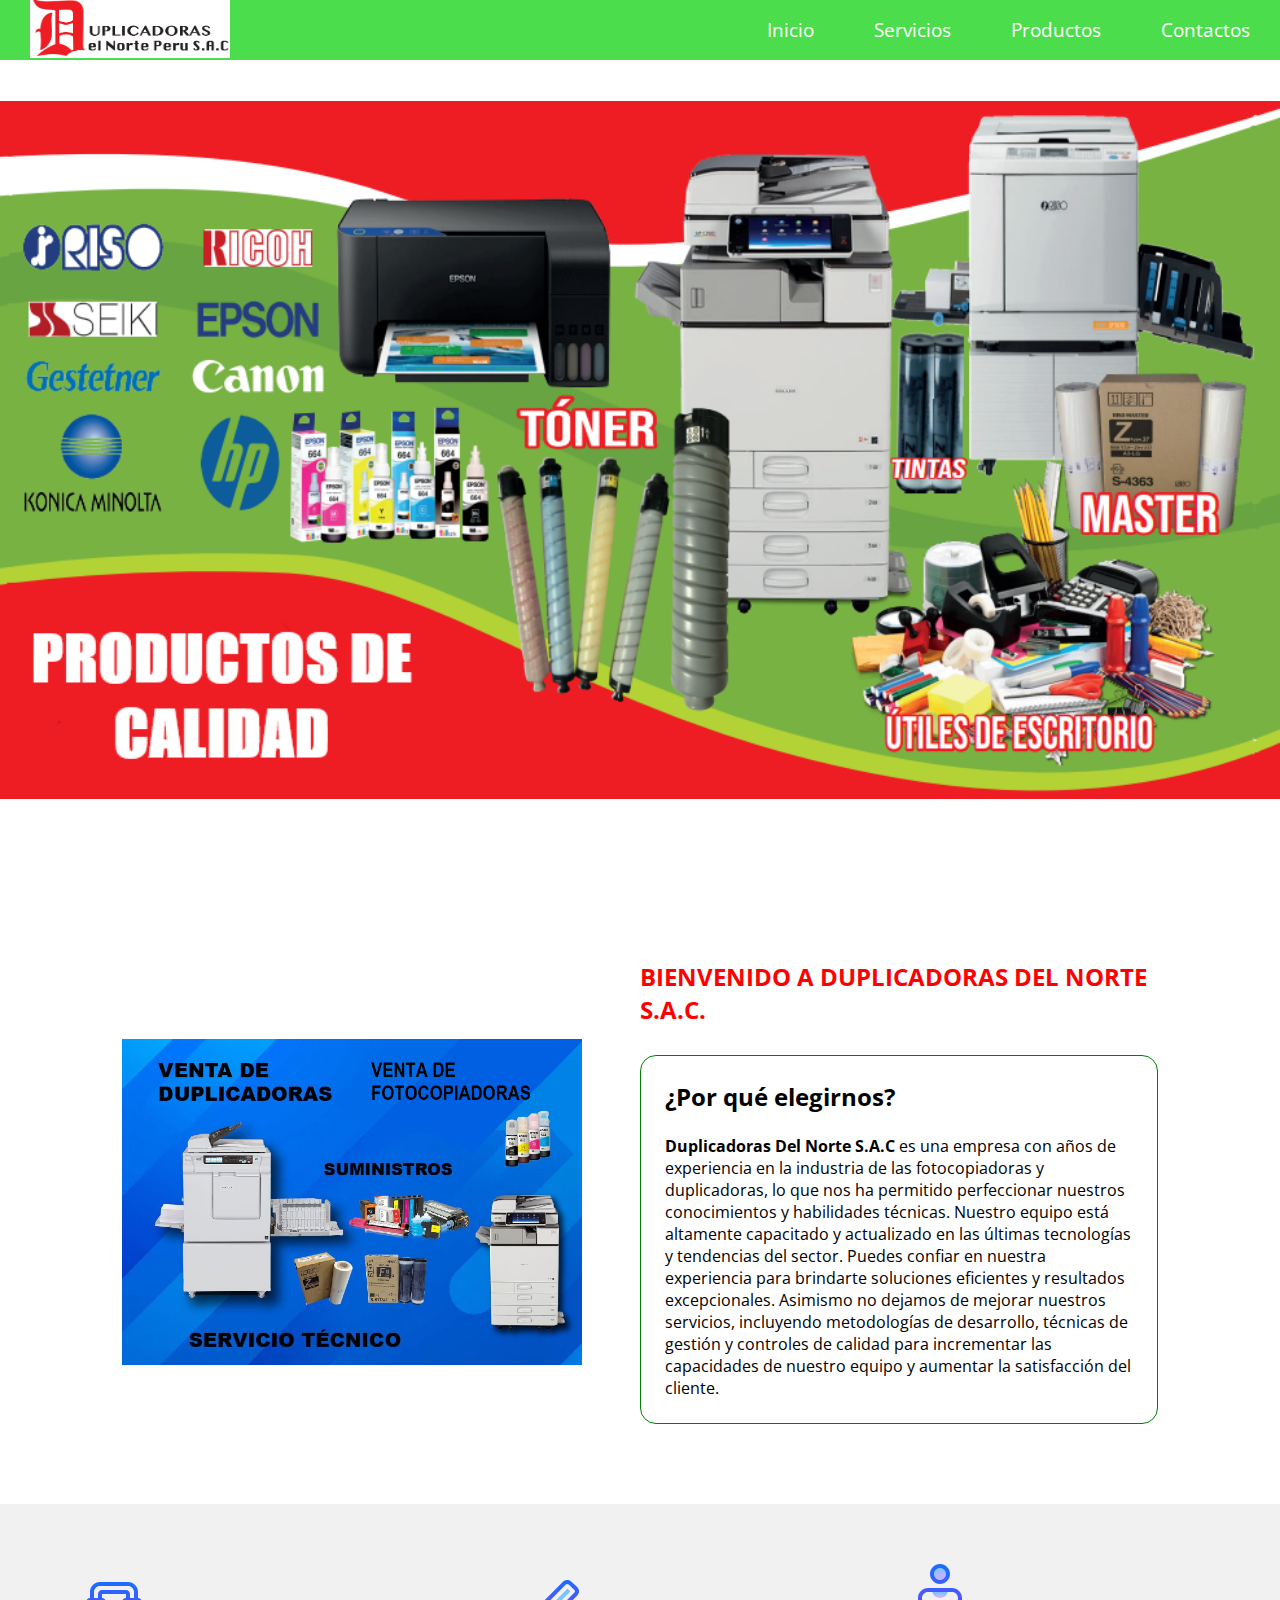
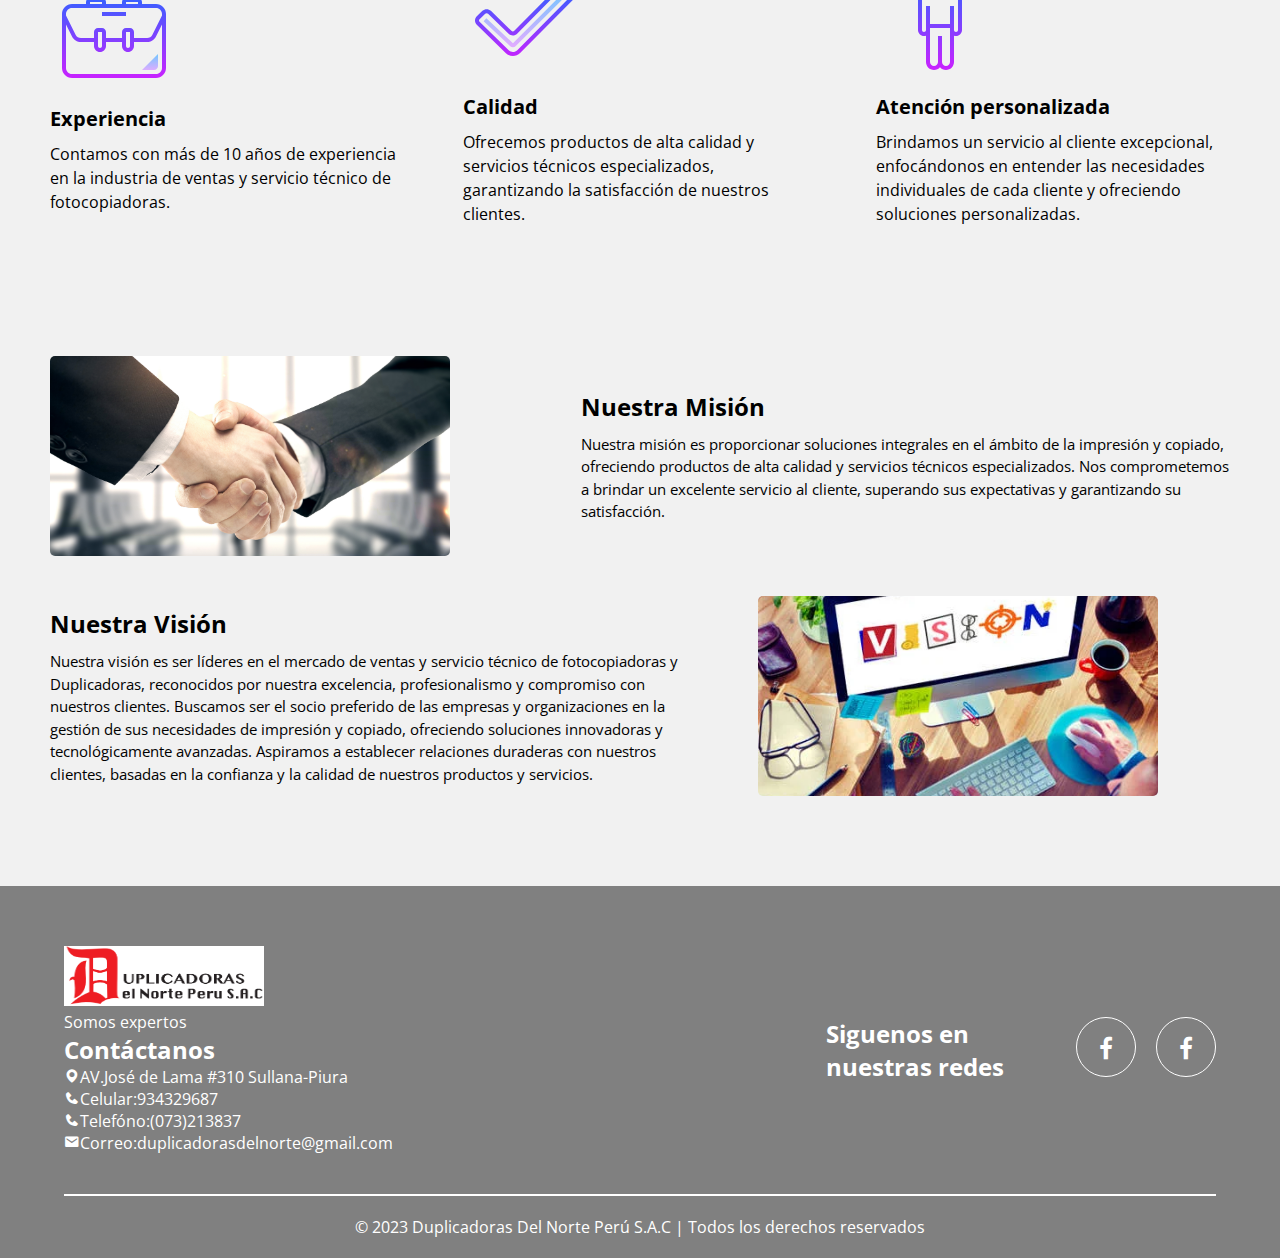
<file: index.html>
<!DOCTYPE html>
<html lang="es">
<head>
    <meta charset="utf-8">
    <meta name="viewport" content="width=device-width, user-scalable=yes, inicial-scale=1,
    maximum-scale=3.0, minimum-scale=1.0">
    <title>Inicio | Duplicadoras Del Norte Perú S.A.C</title>
    
    <link rel="stylesheet" href="css/estilos.css">
    <link href='https://unpkg.com/boxicons@2.1.2/css/boxicons.min.css' rel='stylesheet'>
    <link href="https://fonts.googleapis.com/css2?family=Open+Sans:wght@300;400;700&display=swap" rel="stylesheet">
    
</head>

<body>
    <header class="header" id="inicio">
        <nav class="menu">
            <div class="logobox">
                <a href="index.html"><img class="logo" src="img2/logo.png" alt=""></a>
                    
                </a></img>
                <span class="btn-menu"><i class='bx bx-menu'></i></span>
            </div>

            <div class="list-container">
                <ul class="lists">
                    <li><a href="index.html">Inicio</a></li>
                    <li><a href="Servicios.html">Servicios</a></li>
                    <li><a href="Productos.html">Productos</a></li>
                    <li><a href="Contactos.html">Contactos</a></li>
                </ul>
            </div>
        </nav>

        <div class="contenedor head">
            

        </div>

    </header> 
    <main>
        <section class="contenedor" id="servicio">
            <div class="contenedor-servicio">
                <img src="img2/baner.png" alt="">
                <div class="checklist-servicio">
                    <div class="service">
                        <h2 class="n-service">BIENVENIDO A DUPLICADORAS DEL NORTE S.A.C.</h2>
                        <br>
                        <div class="cuadro">
                            <h2>¿Por qué elegirnos?</h2>
                        <br>
                        <p><b>Duplicadoras Del Norte S.A.C</b> es una empresa con años de experiencia en la industria de las fotocopiadoras y duplicadoras, lo que nos ha permitido perfeccionar nuestros conocimientos y habilidades técnicas. Nuestro equipo está altamente capacitado y actualizado en las últimas tecnologías y tendencias del sector. Puedes confiar en nuestra experiencia para brindarte soluciones eficientes y resultados excepcionales. Asimismo no dejamos de mejorar nuestros servicios, incluyendo metodologías de desarrollo, técnicas de gestión y controles de calidad para incrementar las capacidades de nuestro equipo y aumentar la satisfacción del cliente.</p>

                        </div>
                        
                    </div>
                </div>
            </div>
            
        </section>
        <section class="why-choose-us-section">
            <div class="why-choose-us-container">
              <div class="why-choose-us-item">
                <i class="why-choose-us-icon"><svg xmlns="http://www.w3.org/2000/svg" x="0px" y="0px" width="128" height="128" viewBox="0 0 64 64">
                    <linearGradient id="MCXzZtkcQ5mczrvvYqvmYa_43592_gr1" x1="50" x2="50" y1="43.667" y2="52.847" gradientUnits="userSpaceOnUse" spreadMethod="reflect"><stop offset="0" stop-color="#6dc7ff"></stop><stop offset="1" stop-color="#e6abff"></stop></linearGradient><path fill="url(#MCXzZtkcQ5mczrvvYqvmYa_43592_gr1)" d="M46,52h6c1.105,0,2-0.895,2-2v-6L46,52z"></path><linearGradient id="MCXzZtkcQ5mczrvvYqvmYb_43592_gr2" x1="32" x2="32" y1="7.833" y2="55.964" gradientUnits="userSpaceOnUse" spreadMethod="reflect"><stop offset="0" stop-color="#1a6dff"></stop><stop offset="1" stop-color="#c822ff"></stop></linearGradient><path fill="url(#MCXzZtkcQ5mczrvvYqvmYb_43592_gr2)" d="M53,19h-7v-1c0-1.103-0.897-2-2-2v-3c0-2.757-2.243-5-5-5H25c-2.757,0-5,2.243-5,5v3 c-1.103,0-2,0.897-2,2v1h-7c-2.757,0-5,2.243-5,5v27c0,2.757,2.243,5,5,5h42c2.757,0,5-2.243,5-5V24C58,21.243,55.757,19,53,19z M38,19v-1h6v1H38z M26,16v-2h12v2c-1.103,0-2,0.897-2,2v1h-8v-1C28,16.897,27.103,16,26,16z M22,13c0-1.654,1.346-3,3-3h14 c1.654,0,3,1.346,3,3v3h-2v-2c0-1.103-0.897-2-2-2H26c-1.103,0-2,0.897-2,2v2h-2V13z M20,18h6v1h-6V18z M11,21h42 c1.654,0,3,1.346,3,3v0.764l-4.79,9.579C50.699,35.365,49.672,36,48.529,36H42v-3c0-1.103-0.897-2-2-2h-2c-1.103,0-2,0.897-2,2v3h-8 v-3c0-1.103-0.897-2-2-2h-2c-1.103,0-2,0.897-2,2v3h-6.529c-1.143,0-2.17-0.635-2.681-1.657L8,24.764V24C8,22.346,9.346,21,11,21z M40,33v7c0,0.552-0.448,1-1,1s-1-0.448-1-1v-7H40z M26,33v7c0,0.552-0.448,1-1,1s-1-0.448-1-1v-7H26z M53,54H11 c-1.654,0-3-1.346-3-3V29.236l3.001,6.001C11.853,36.941,13.565,38,15.471,38H22v2c0,1.654,1.346,3,3,3s3-1.346,3-3v-2h8v2 c0,1.654,1.346,3,3,3s3-1.346,3-3v-2h6.529c1.905,0,3.618-1.059,4.47-2.763L56,29.236V51C56,52.654,54.654,54,53,54z"></path><linearGradient id="MCXzZtkcQ5mczrvvYqvmYc_43592_gr3" x1="32" x2="32" y1="7.833" y2="55.964" gradientUnits="userSpaceOnUse" spreadMethod="reflect"><stop offset="0" stop-color="#1a6dff"></stop><stop offset="1" stop-color="#c822ff"></stop></linearGradient><path fill="url(#MCXzZtkcQ5mczrvvYqvmYc_43592_gr3)" d="M26 23H38V25H26z"></path>
                    </svg></i>
                <h3 class="why-choose-us-title">Experiencia</h3>
                <p class="why-choose-us-description">Contamos con más de 10 años de experiencia en la industria de ventas y servicio técnico de fotocopiadoras.</p>
              </div>
        
              <div class="why-choose-us-item">
                <i class="why-choose-us-icon"><svg xmlns="http://www.w3.org/2000/svg" x="0px" y="0px" width="128" height="128" viewBox="0 0 64 64">
                    <linearGradient id="D8kn8RyCktjRlx36eKmJ5a_48003_gr1" x1="32" x2="32" y1="12.664" y2="52.422" gradientUnits="userSpaceOnUse" spreadMethod="reflect"><stop offset="0" stop-color="#1a6dff"></stop><stop offset="1" stop-color="#c822ff"></stop></linearGradient><path fill="url(#D8kn8RyCktjRlx36eKmJ5a_48003_gr1)" d="M24.982,51c-1.273,0-2.547-0.475-3.524-1.429L6.888,35.364C6.315,34.806,6,34.061,6,33.268 s0.315-1.538,0.889-2.097l2.82-2.75c1.166-1.137,3.063-1.137,4.228,0.001l10.259,10.003c0.395,0.385,1.058,0.38,1.446-0.012 l24.341-24.526c1.147-1.156,3.044-1.186,4.228-0.068l2.867,2.705c0.582,0.55,0.91,1.29,0.923,2.083 c0.013,0.793-0.291,1.542-0.854,2.109L28.565,49.514C27.584,50.504,26.283,51,24.982,51z M11.822,29.564 c-0.26,0-0.52,0.097-0.717,0.29l-2.82,2.75C8.101,32.783,8,33.018,8,33.268s0.102,0.485,0.285,0.664l14.569,14.208 c1.19,1.163,3.116,1.148,4.291-0.034l28.581-28.798c0.181-0.182,0.277-0.418,0.273-0.668c-0.004-0.25-0.109-0.485-0.296-0.661 l-2.867-2.705c-0.401-0.381-1.047-0.369-1.435,0.022L27.061,39.823c-1.166,1.173-3.079,1.189-4.263,0.034L12.54,29.853 C12.343,29.66,12.083,29.564,11.822,29.564z"></path><linearGradient id="D8kn8RyCktjRlx36eKmJ5b_48003_gr2" x1="32.013" x2="32.013" y1="16.83" y2="47.526" gradientUnits="userSpaceOnUse" spreadMethod="reflect"><stop offset="0" stop-color="#6dc7ff"></stop><stop offset="1" stop-color="#e6abff"></stop></linearGradient><path fill="url(#D8kn8RyCktjRlx36eKmJ5b_48003_gr2)" d="M24.977,46.609c-0.489,0-0.98-0.181-1.368-0.544L10.318,33.603l1.367-1.459l13.292,12.461 L52.293,17.29l1.414,1.414L26.391,46.019C26,46.411,25.489,46.609,24.977,46.609z"></path>
                    </svg></i>
                <h3 class="why-choose-us-title">Calidad</h3>
                <p class="why-choose-us-description">Ofrecemos productos de alta calidad y servicios técnicos especializados, garantizando la satisfacción de nuestros clientes.</p>
              </div>
        
              <div class="why-choose-us-item">
                <i class="why-choose-us-icon"><svg xmlns="http://www.w3.org/2000/svg" x="0px" y="0px" width="128" height="128" viewBox="0 0 64 64">
                    <linearGradient id="acyBxN8W5s4RiixAtQ11xa_69375_gr1" x1="32" x2="32" y1="984.25" y2="975.746" gradientTransform="matrix(1 0 0 -1 0 990)" gradientUnits="userSpaceOnUse"><stop offset="0" stop-color="#6dc7ff"></stop><stop offset="1" stop-color="#e6abff"></stop></linearGradient><path fill="url(#acyBxN8W5s4RiixAtQ11xa_69375_gr1)" d="M32 6A4 4 0 1 0 32 14A4 4 0 1 0 32 6Z"></path><linearGradient id="acyBxN8W5s4RiixAtQ11xb_69375_gr2" x1="32" x2="32" y1="5.625" y2="57.663" gradientUnits="userSpaceOnUse"><stop offset="0" stop-color="#1a6dff"></stop><stop offset="1" stop-color="#c822ff"></stop></linearGradient><path fill="url(#acyBxN8W5s4RiixAtQ11xb_69375_gr2)" d="M32,15c-2.757,0-5-2.243-5-5s2.243-5,5-5s5,2.243,5,5S34.757,15,32,15z M32,7c-1.654,0-3,1.346-3,3s1.346,3,3,3s3-1.346,3-3S33.654,7,32,7z"></path><linearGradient id="acyBxN8W5s4RiixAtQ11xc_69375_gr3" x1="32" x2="32" y1="19" y2="21.75" gradientUnits="userSpaceOnUse"><stop offset="0" stop-color="#6dc7ff"></stop><stop offset="1" stop-color="#e6abff"></stop></linearGradient><path fill="url(#acyBxN8W5s4RiixAtQ11xc_69375_gr3)" d="M28,18c0,2.209,1.791,4,4,4s4-1.791,4-4"></path><linearGradient id="acyBxN8W5s4RiixAtQ11xd_69375_gr4" x1="32" x2="32" y1="5.625" y2="57.505" gradientUnits="userSpaceOnUse"><stop offset="0" stop-color="#1a6dff"></stop><stop offset="1" stop-color="#c822ff"></stop></linearGradient><path fill="url(#acyBxN8W5s4RiixAtQ11xd_69375_gr4)" d="M38,17H26c-2.757,0-5,2.243-5,5v16c0,1.654,1.346,3,3,3c0.352,0,0.686-0.072,1-0.184V54c0,2.206,1.794,4,4,4c1.201,0,2.266-0.542,3-1.382C32.734,57.458,33.799,58,35,58c2.206,0,4-1.794,4-4V40.816C39.314,40.928,39.648,41,40,41c1.654,0,3-1.346,3-3V22C43,19.243,40.757,17,38,17z M37,54c0,1.103-0.897,2-2,2s-2-0.897-2-2V42v-1h-2v1v12c0,1.103-0.897,2-2,2s-2-0.897-2-2V38v-1h10v1V54z M41,38c0,0.551-0.448,1-1,1s-1-0.449-1-1V26h-2v9H27v-9h-2v12c0,0.551-0.448,1-1,1s-1-0.449-1-1V22c0-1.654,1.346-3,3-3h12c1.654,0,3,1.346,3,3V38z"></path>
                    </svg></i>
                <h3 class="why-choose-us-title">Atención personalizada</h3>
                <p class="why-choose-us-description">Brindamos un servicio al cliente excepcional, enfocándonos en entender las necesidades individuales de cada cliente y ofreciendo soluciones personalizadas.</p>
              </div>
            </div>
        </section>
        <section class="mission-vision-section">
            <div class="mission-vision-container">
              <div class="container-image">
                <img src="img2/mision.jpg" alt="Misión">
              </div>
              <div class="container-text">
                <h2>Nuestra Misión</h2>
                <p>Nuestra misión es proporcionar soluciones integrales en el ámbito de la impresión y copiado, ofreciendo productos de alta calidad y servicios técnicos especializados. Nos comprometemos a brindar un excelente servicio al cliente, superando sus expectativas y garantizando su satisfacción.</p>
              </div>
            </div>
        
            <div class="mission-vision-container">
              <div class="container-text">
                <h2>Nuestra Visión</h2>
                <p>Nuestra visión es ser líderes en el mercado de ventas y servicio técnico de fotocopiadoras y Duplicadoras, reconocidos por nuestra excelencia, profesionalismo y compromiso con nuestros clientes. Buscamos ser el socio preferido de las empresas y organizaciones en la gestión de sus necesidades de impresión y copiado, ofreciendo soluciones innovadoras y tecnológicamente avanzadas. Aspiramos a establecer relaciones duraderas con nuestros clientes, basadas en la confianza y la calidad de nuestros productos y servicios.</p>
              </div>
              <div class="container-image">
                <img src="img2/vision.jpg" alt="Visión">
              </div>
            </div>
          </section>

    </main>
    <footer id="contacto">
        <div class="contenedor footer-content">
            <div class="contact-us">
                <img class="brand" src="img2/logo.png" alt="">
                <p>Somos expertos</p>
                <h2>Contáctanos</h2>
                <p><i class='bx bxs-map'></i>AV.José de Lama #310 Sullana-Piura</p>
                <p><i class='bx bxs-phone'></i>Celular:934329687</p>
                <p><i class='bx bxs-phone'></i>Telefóno:(073)213837</p>
                <p><i class='bx bxs-envelope'></i>Correo:duplicadorasdelnorte@gmail.com</p>
            
            </div>
            <div class="social-media"><h2 class="contact-us">Siguenos en nuestras redes</h2>
                <a href="https://web.facebook.com/profile.php?id=100085324454650&_rdc=1&_rdr" class="social-media-icon">
                    <i class='bx bxl-facebook'></i>
                </a>
                <a href="https://web.facebook.com/profile.php?id=100086003599680&_rdc=1&_rdr" class="social-media-icon">
                    <i class='bx bxl-facebook'></i>
                </a>
               
            </div>
            
        </div>
        <div class="line"></div>
        <p><center class="derechos">© 2023 Duplicadoras Del Norte Perú S.A.C | Todos los derechos reservados</center> </p>
    </footer>

    <script src="js/menu.js"></script>

    
</body>
</html>
</file>
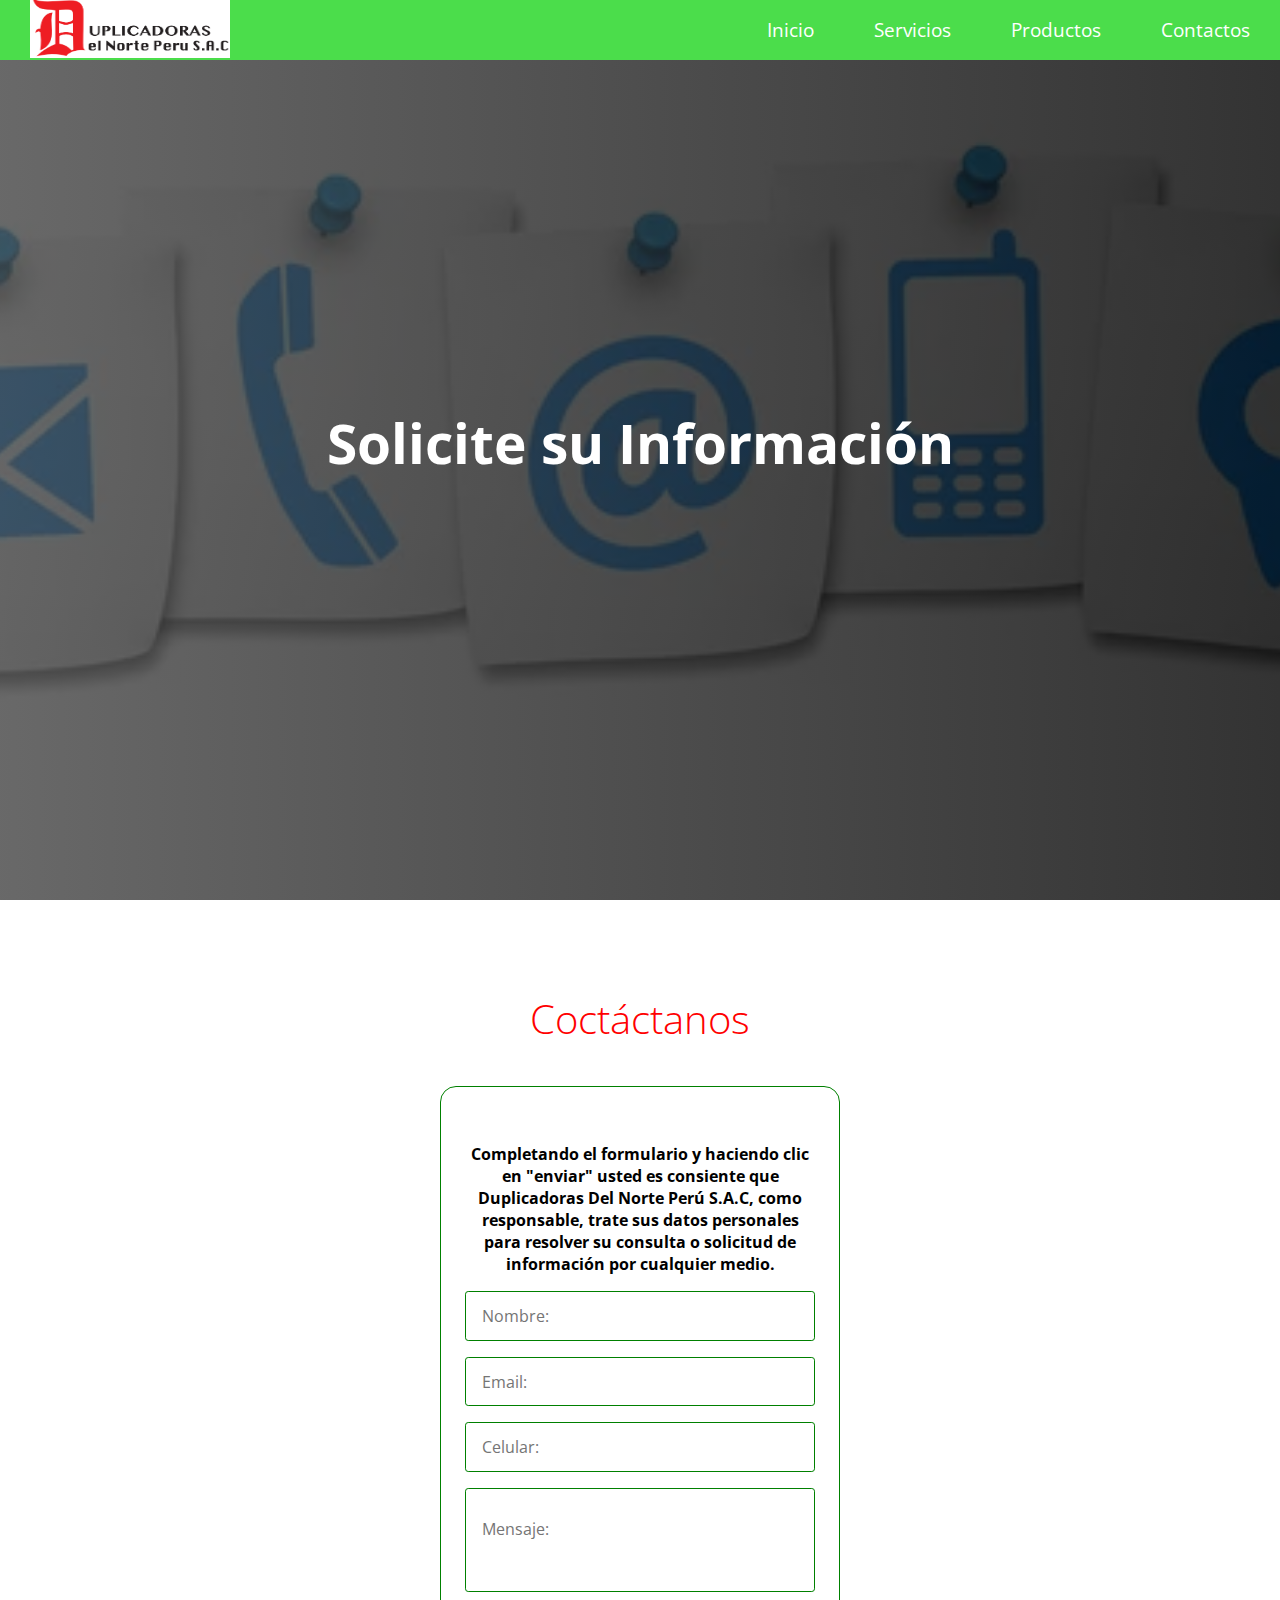
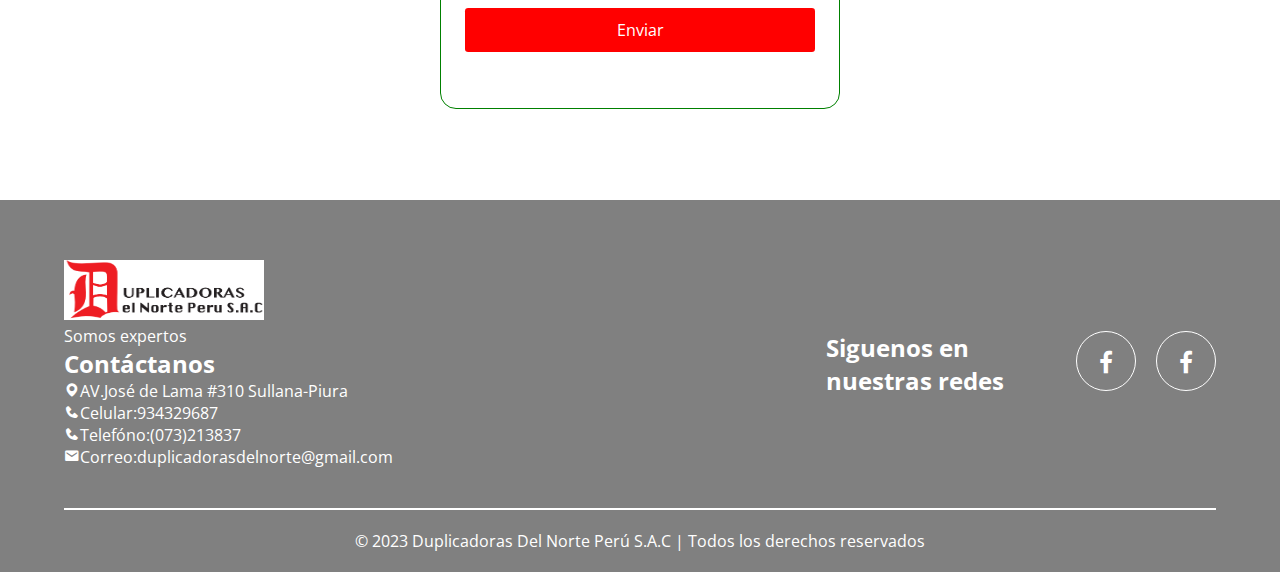
<file: Contactos.html>
<!DOCTYPE html>
<html lang="es">
<head>
    <meta charset="utf-8">
    <meta name="viewport" content="width=device-width, user-scalable=yes, inicial-scale=1,
    maximum-scale=3.0, minimum-scale=1.0">
    <title>Contactos | Duplicadoras Del Norte Perú S.A.C</title>
    
    <link rel="stylesheet" href="css/estilos.css"> 
    <link rel="stylesheet" href="css/contactos.css">
    <link href='https://unpkg.com/boxicons@2.1.2/css/boxicons.min.css' rel='stylesheet'>
    <link href="https://fonts.googleapis.com/css2?family=Open+Sans:wght@300;400;700&display=swap" rel="stylesheet">
        
</head>

<body>
    <header class="header" id="inicio">
        <nav class="menu">
            <div class="logobox">
                <a href="index.html"><img class="logo" src="img2/logo.png" alt=""></a>
                    
                </a></img>
                <span class="btn-menu"><i class='bx bx-menu'></i></span>
            </div>

            <div class="list-container">
                <ul class="lists">
                    <li><a href="index.html">Inicio</a></li>
                    <li><a href="Servicios.html">Servicios</a></li>
                    <li><a href="Productos.html">Productos</a></li>
                    <li><a href="Contactos.html">Contactos</a></li>
                </ul>
            </div>
        </nav>

        <div class="contenedor head">
            <h1 class="titulo">Solicite su Información</h1>
        </div>

    </header>

    <main>
        <section class="contenedor" id="servicio">
            <h2 class="subtitulo">Coctáctanos</h2> 

            <form action="https://formsubmit.co/duplicadorasdelnorte@gmail.com" method="post" class="form">
                <div class="form__container">
                    <h4 class="form__title">Completando el formulario y haciendo clic en "enviar" usted es consiente que Duplicadoras Del Norte Perú S.A.C, como responsable, trate sus datos personales para resolver su consulta o solicitud de información por cualquier medio.</h4>
                    <input type="text" class="form__input" name="nombre" placeholder="Nombre:">
                    <input type="text" class="form__input" name="email" placeholder="Email:">
                    <input type="text" class="form__input" name="celular" placeholder="Celular:">
                    <textarea class="form__input form__input--message" name="mensaje" placeholder="Mensaje:"></textarea>

                    <input type="submit" value="Enviar" class="form__cta">
    
                </div>
            </form>
        </section>
    </main>

    <footer id="contacto">
        <div class="contenedor footer-content">
            <div class="contact-us">
                <img class="brand" src="img2/logo.png" alt="">
                <p>Somos expertos</p>
                <h2>Contáctanos</h2>
                <p><i class='bx bxs-map'></i>AV.José de Lama #310 Sullana-Piura</p>
                <p><i class='bx bxs-phone'></i>Celular:934329687</p>
                <p><i class='bx bxs-phone'></i>Telefóno:(073)213837</p>
                <p><i class='bx bxs-envelope'></i>Correo:duplicadorasdelnorte@gmail.com</p>
            
            </div>
            <div class="social-media"><h2 class="contact-us">Siguenos en nuestras redes</h2>
                <a href="https://web.facebook.com/profile.php?id=100085324454650&_rdc=1&_rdr" class="social-media-icon">
                    <i class='bx bxl-facebook'></i>
                </a>
                <a href="https://web.facebook.com/profile.php?id=100086003599680&_rdc=1&_rdr" class="social-media-icon">
                    <i class='bx bxl-facebook'></i>
                </a>
               
            </div>
            
        </div>
        <div class="line"></div>
        <p><center class="derechos">© 2023 Duplicadoras Del Norte Perú S.A.C | Todos los derechos reservados</center> </p>
    </footer>
 
    <script src="js/menu.js"></script>

</body>
</html>
</file>
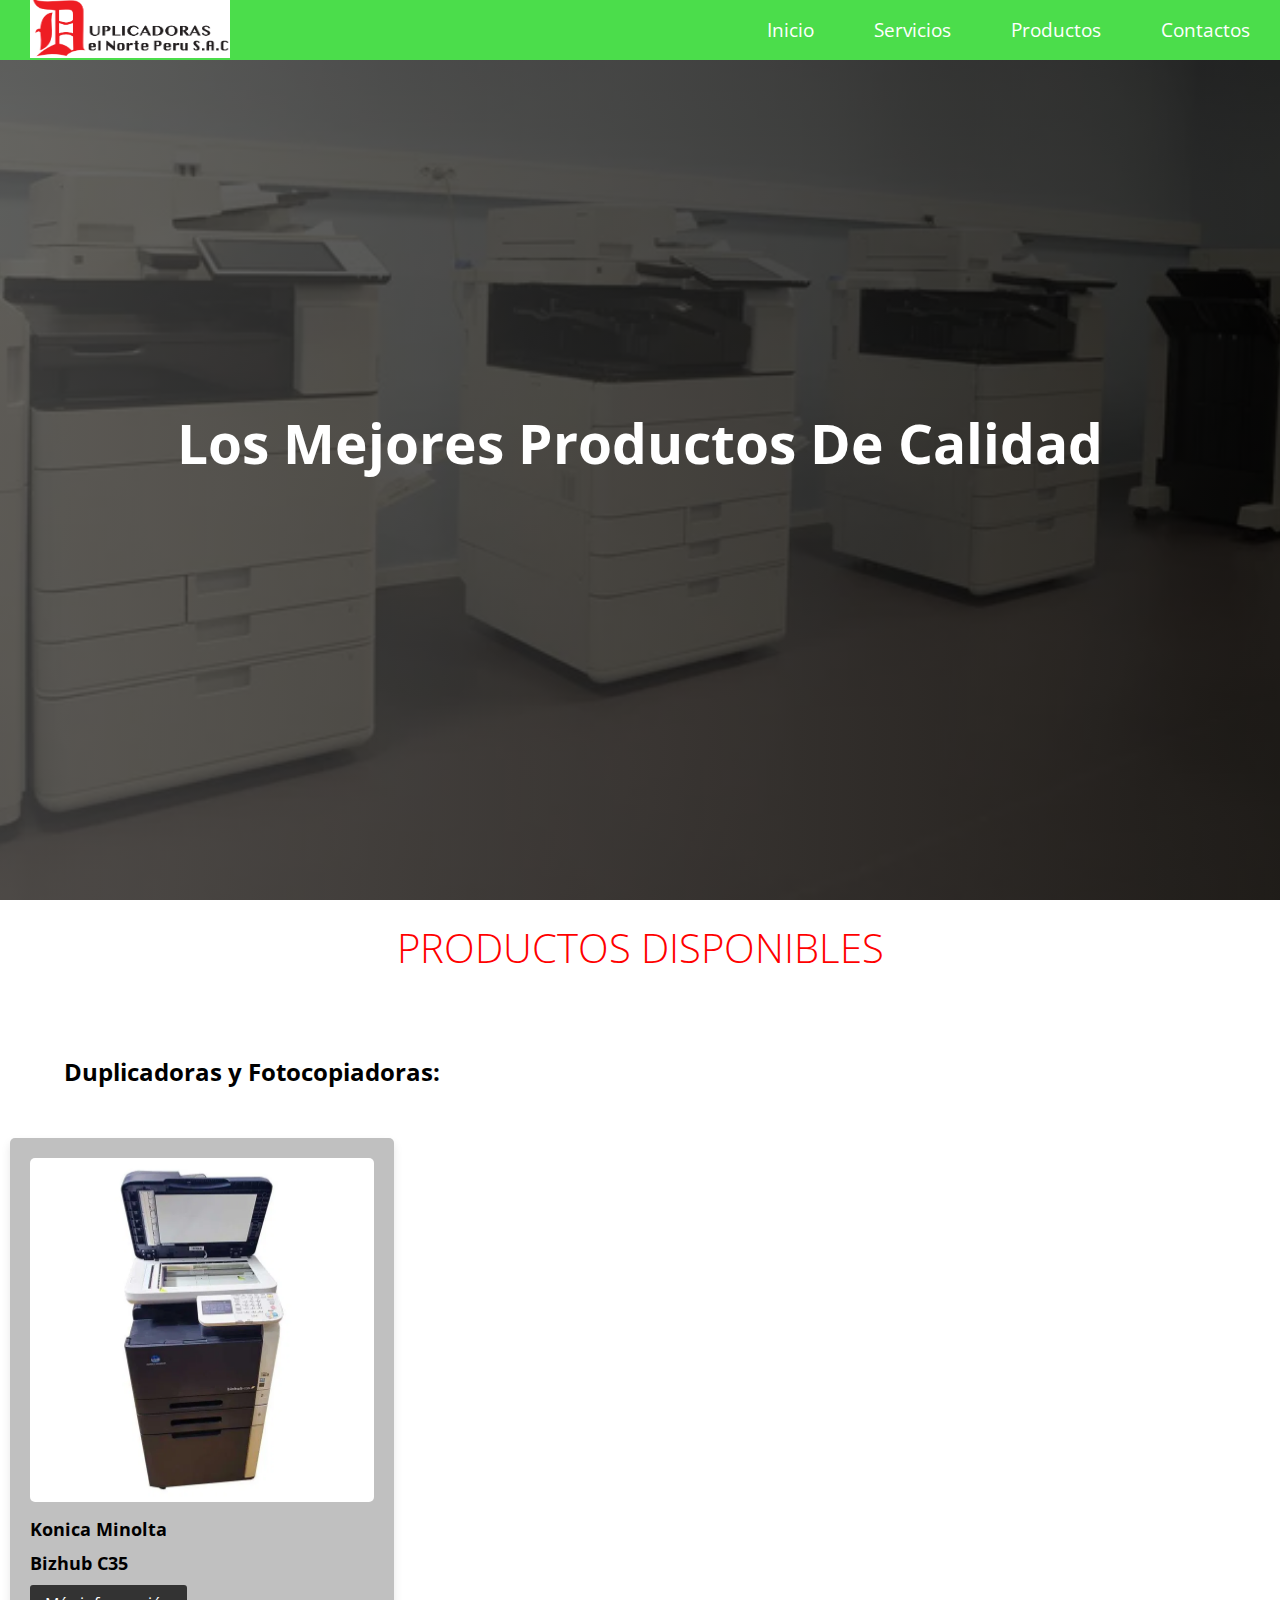
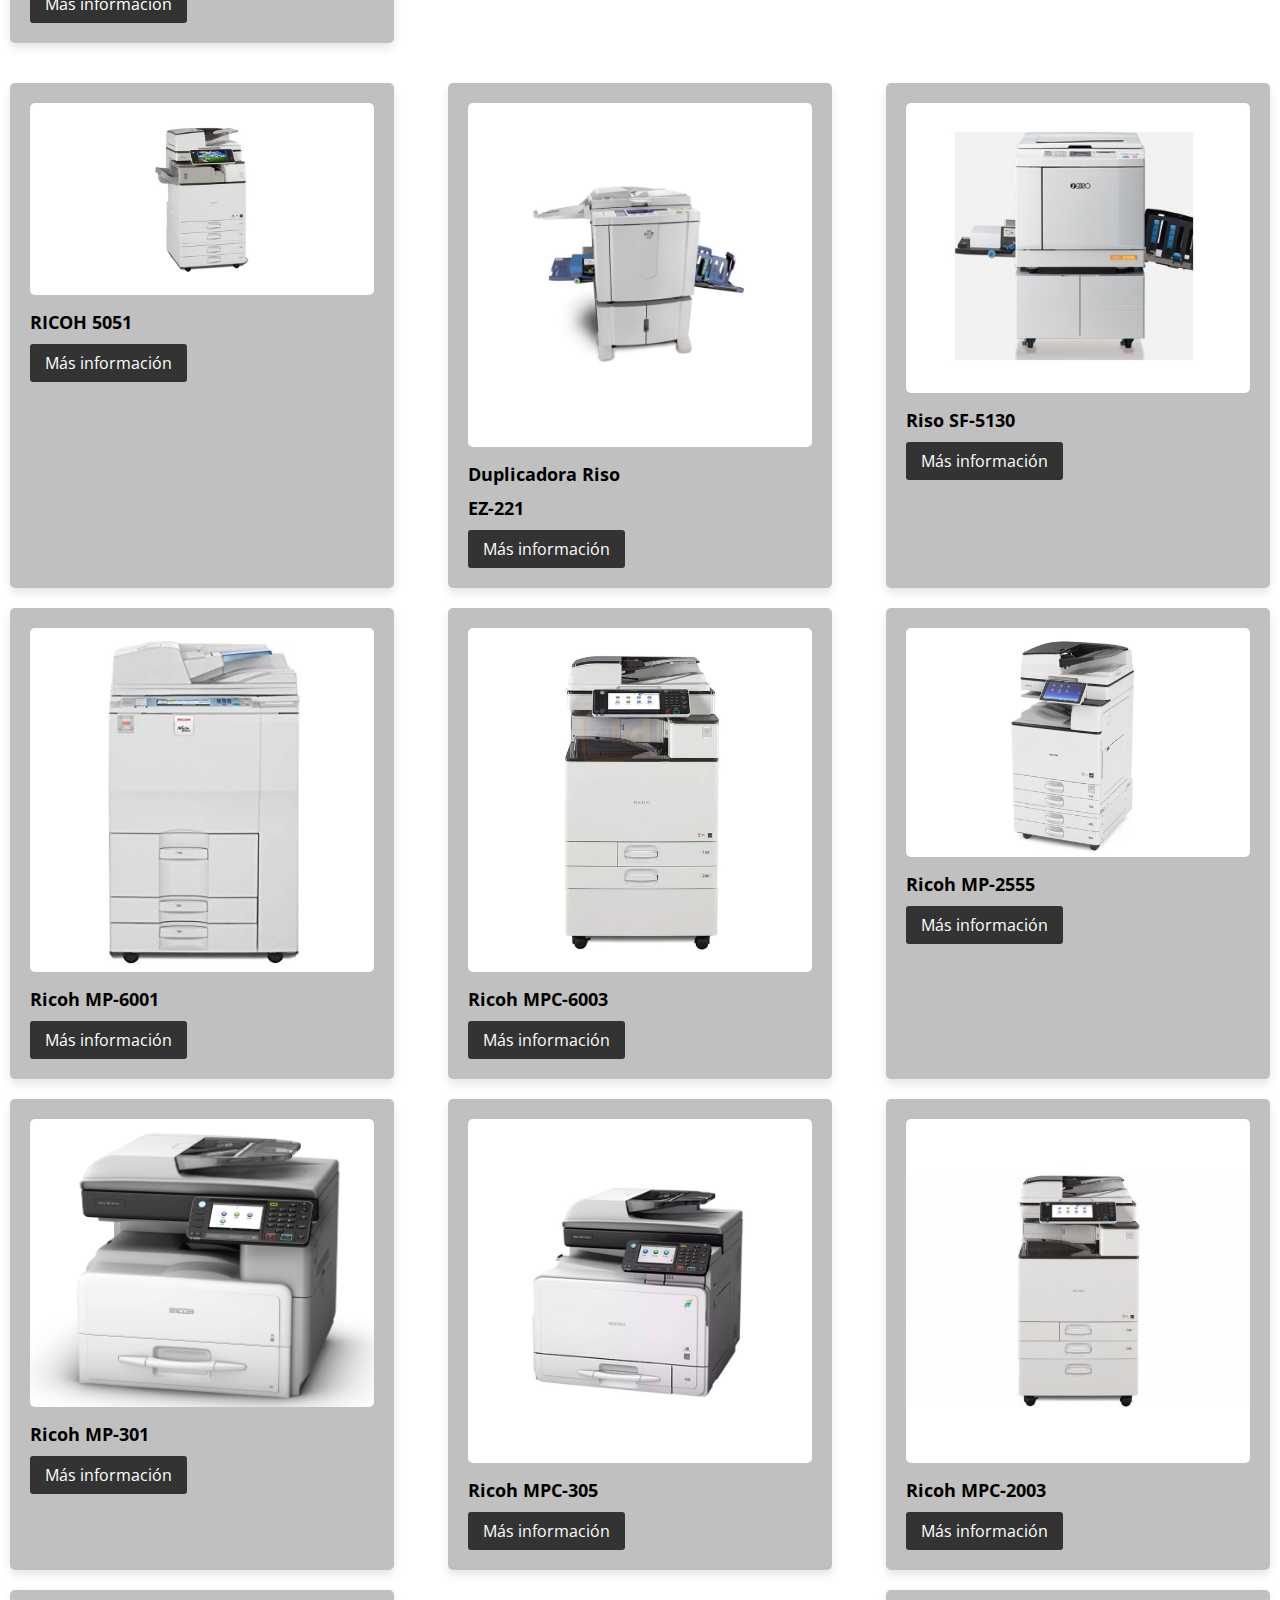
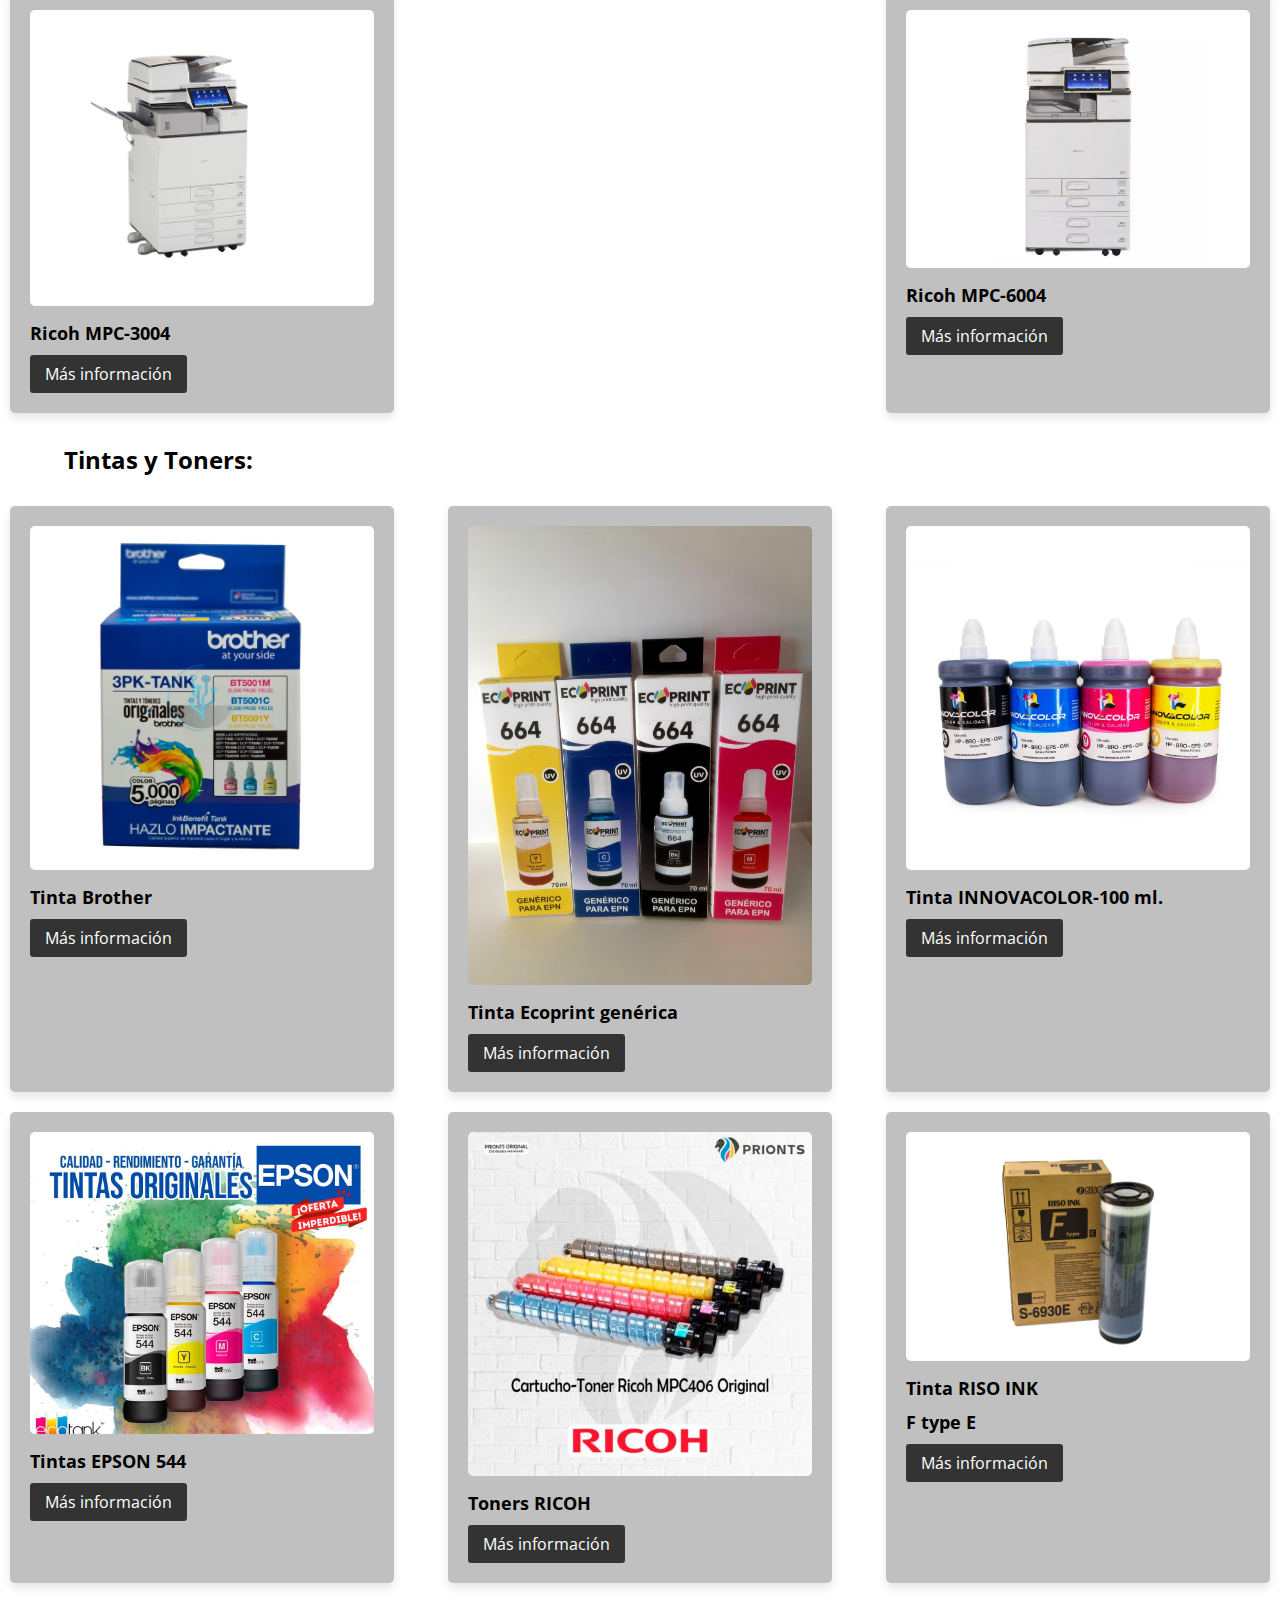
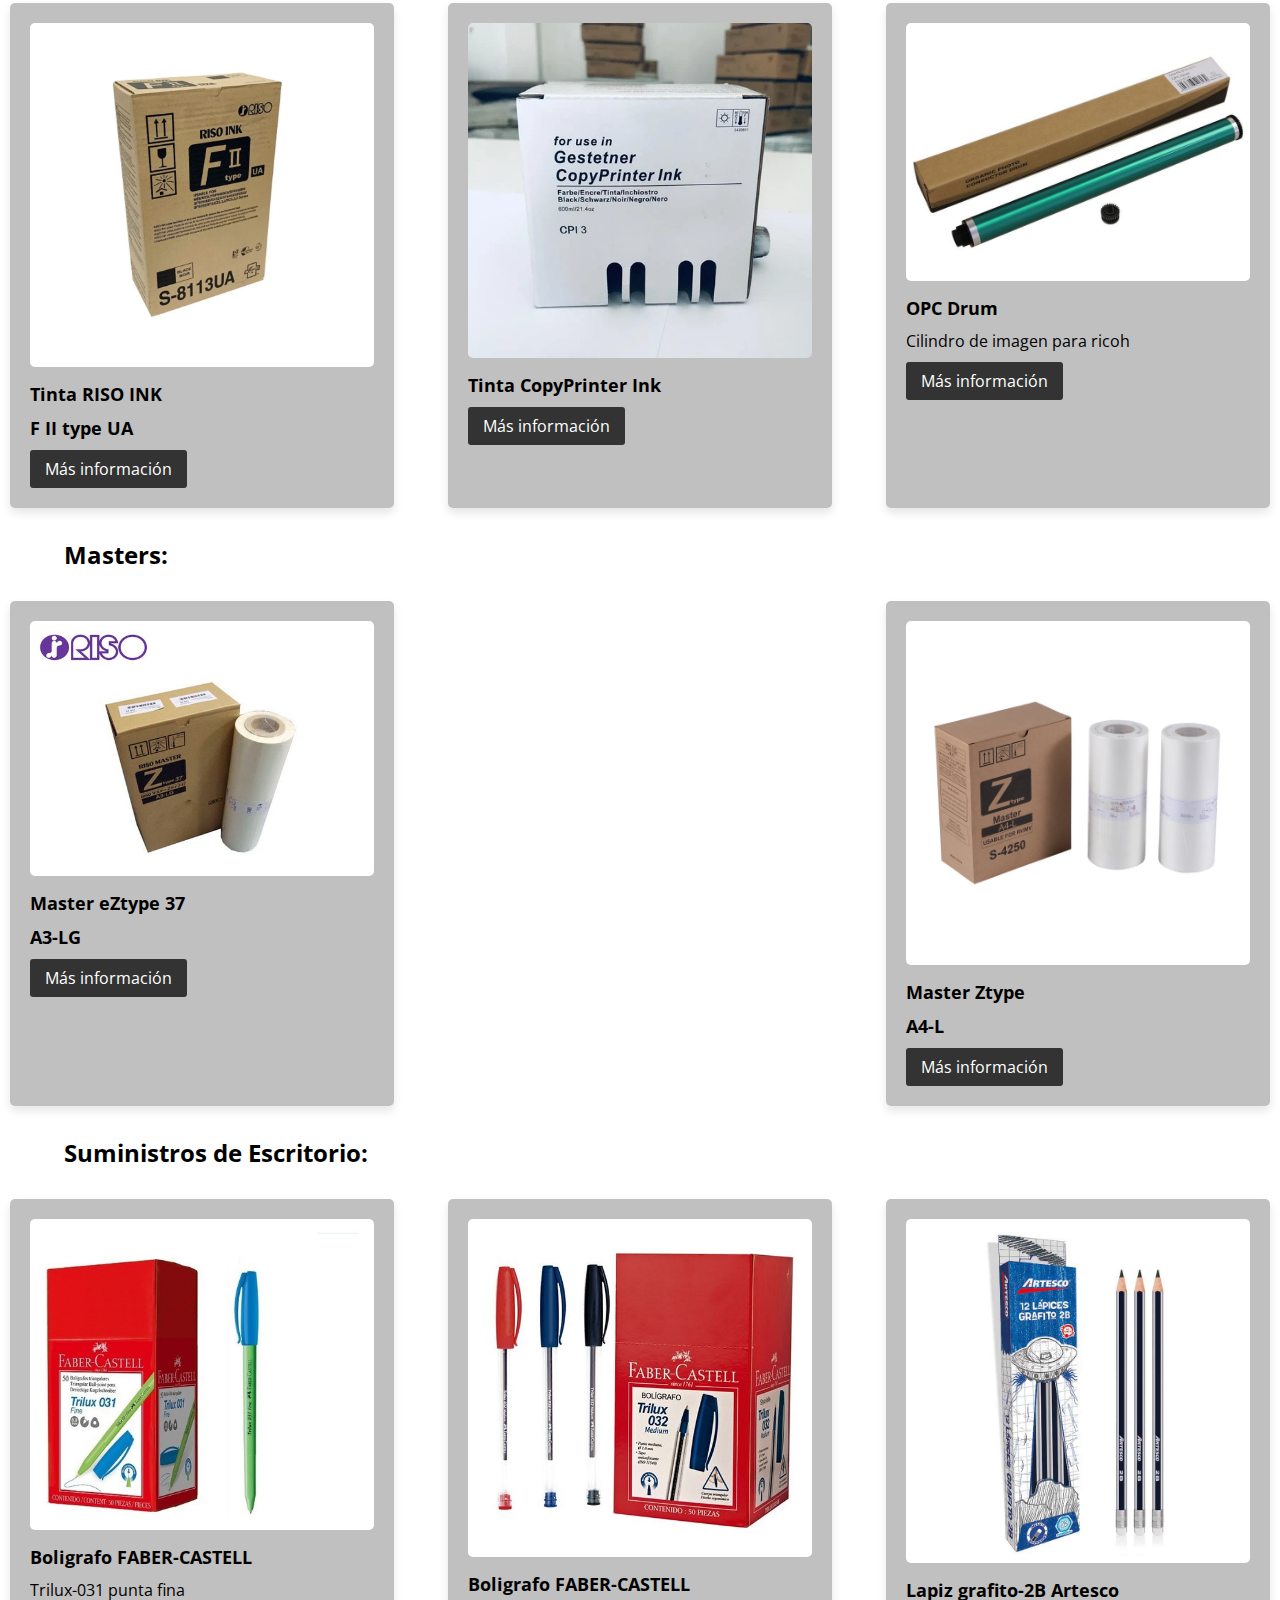
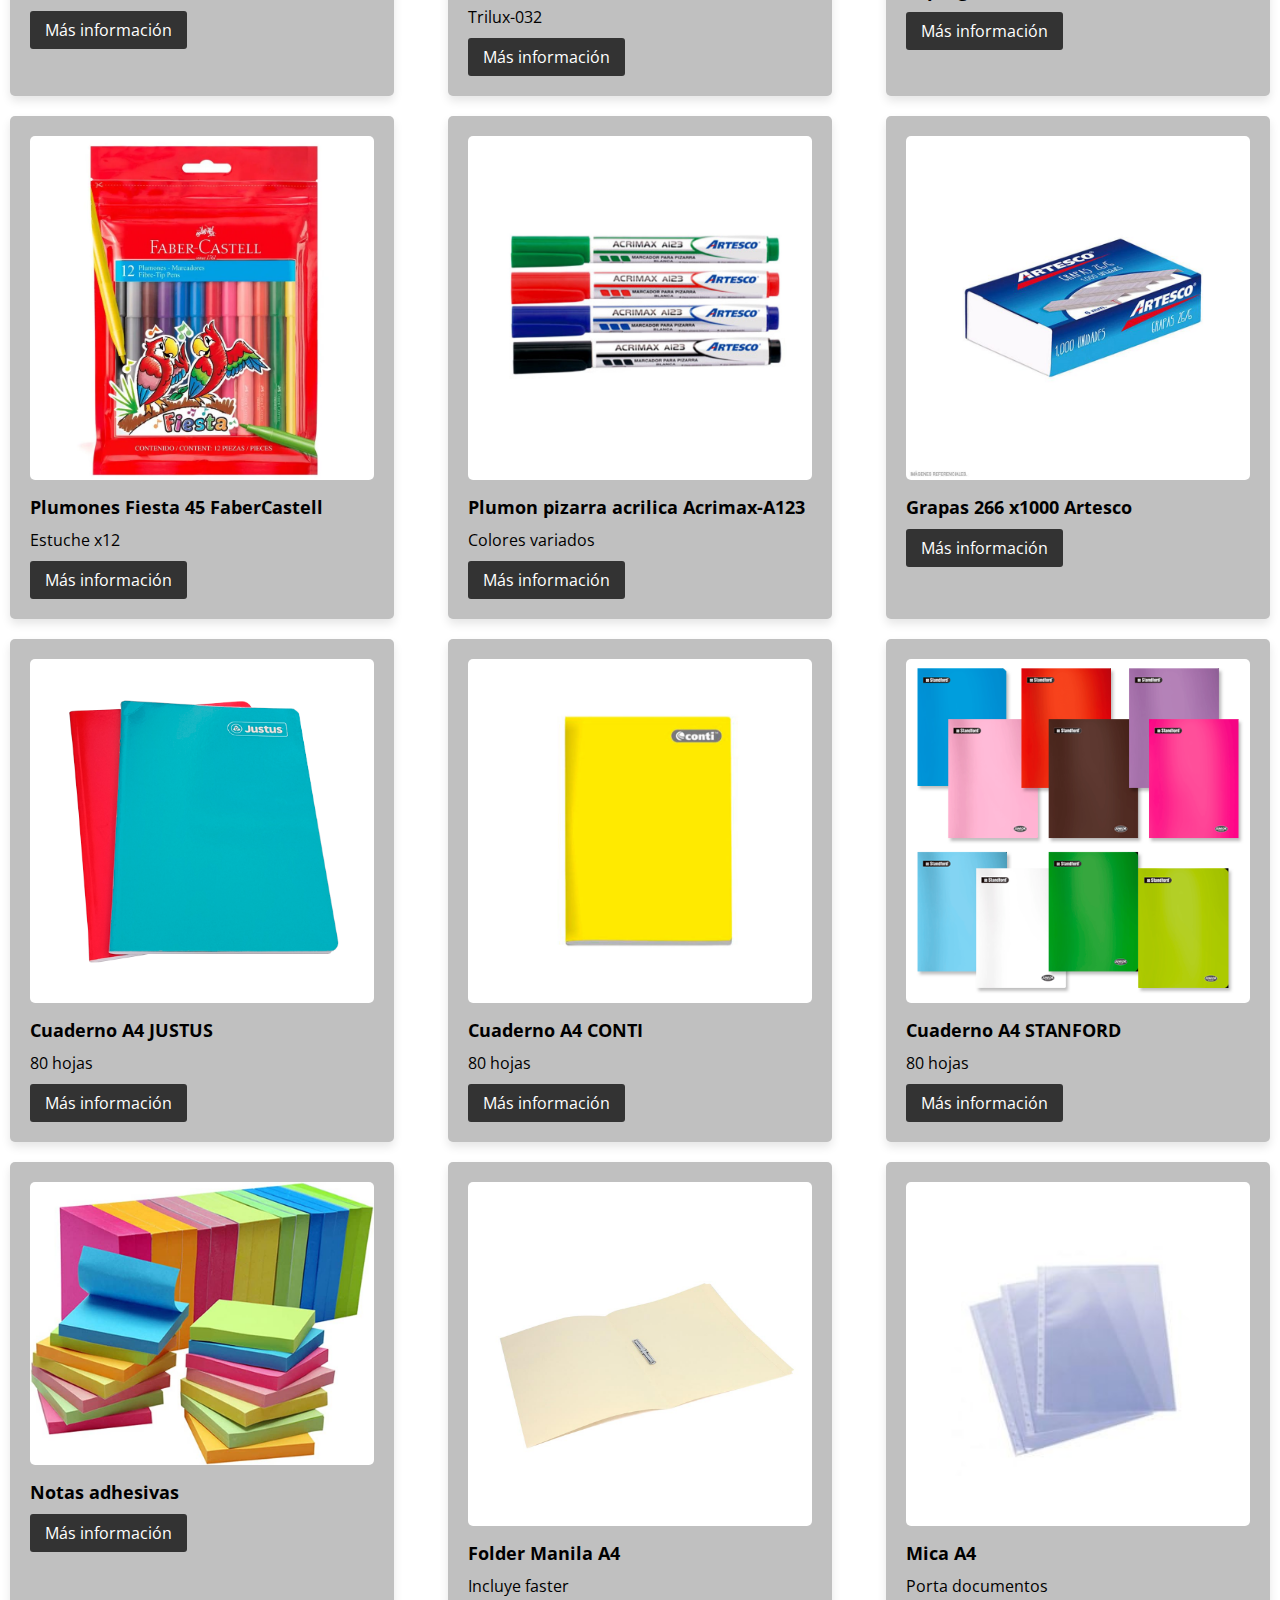
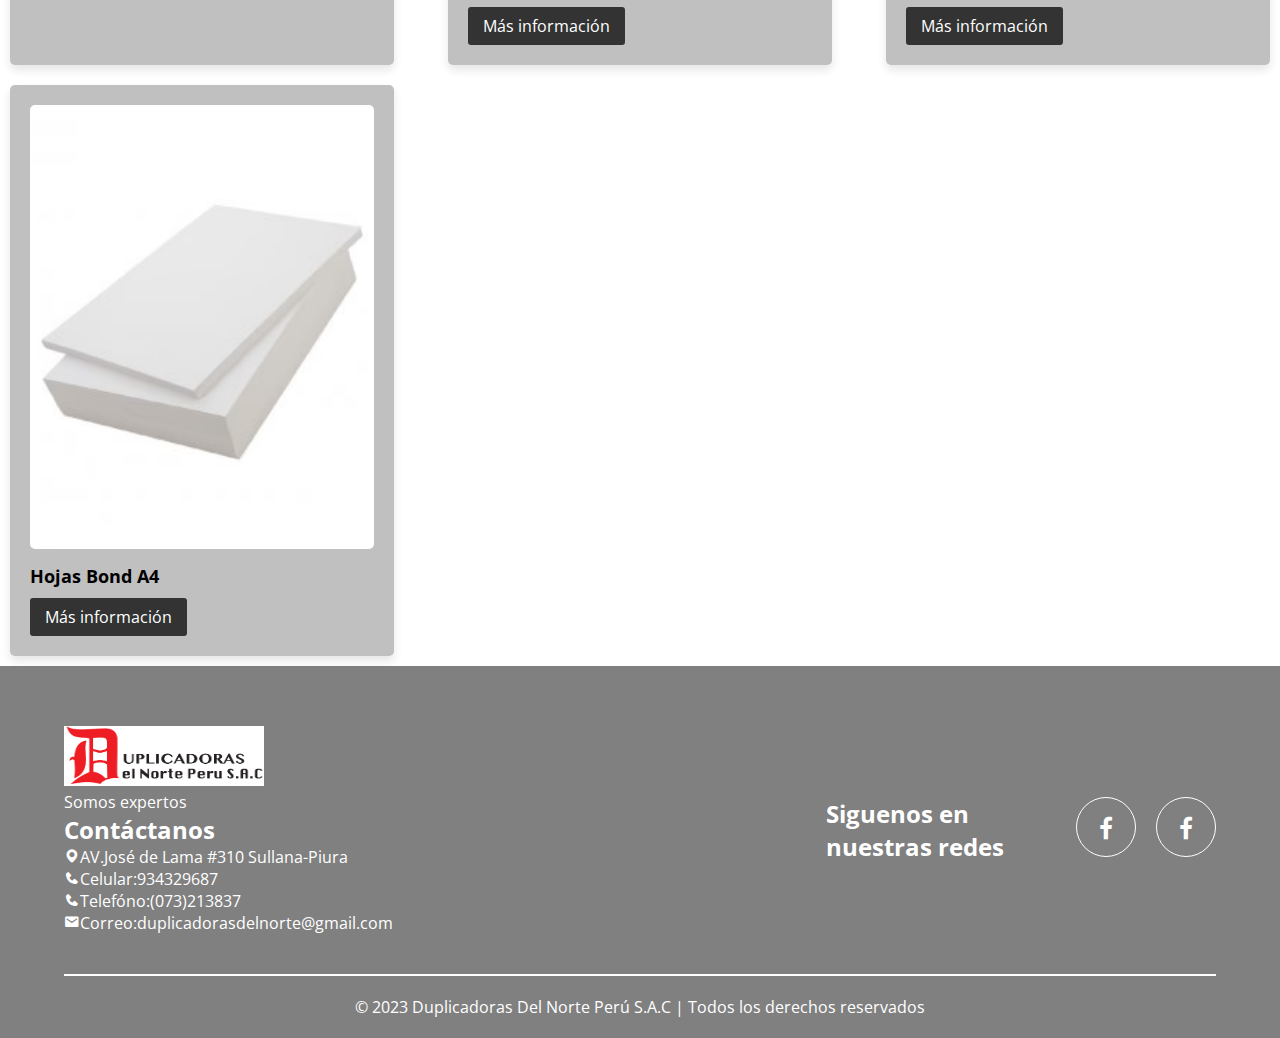
<file: Productos.html>
<!DOCTYPE html>
<html lang="es">
<head>
    <meta charset="utf-8">
    <meta name="viewport" content="width=device-width, user-scalable=yes, inicial-scale=1,
    maximum-scale=3.0, minimum-scale=1.0">
    <title>Productos | Duplicadoras Del Norte Perú S.A.C</title>
   
    <link rel="stylesheet" href="css/estilos.css"> 
    <link rel="stylesheet" href="css/productos.css">
    <link href='https://unpkg.com/boxicons@2.1.2/css/boxicons.min.css' rel='stylesheet'>
    <link href="https://fonts.googleapis.com/css2?family=Open+Sans:wght@300;400;700&display=swap" rel="stylesheet">
        
</head>

<body>
    <header class="header" id="inicio">
        <nav class="menu">
            <div class="logobox">
                <a href="index.html"><img class="logo" src="img2/logo.png" alt=""></a>
                    
                </a></img>
                <span class="btn-menu"><i class='bx bx-menu'></i></span>
            </div>

            <div class="list-container">
                <ul class="lists">
                    <li><a href="index.html">Inicio</a></li>
                    <li><a href="Servicios.html">Servicios</a></li>
                    <li><a href="Productos.html">Productos</a></li>
                    <li><a href="Contactos.html">Contactos</a></li>
                </ul>
            </div>
        </nav>

        <div class="contenedor head">
            <h1 class="titulo">Los Mejores Productos De Calidad</h1>
        </div>

    </header>

    <main>
        <section class="productos" id="servicio">
            <h2 class="subtitulo">PRODUCTOS DISPONIBLES</h2> 
        </section>
        <section class="productos" id="servicio">
          <h2>Duplicadoras y Fotocopiadoras:</h2>
        </section>
        <section>
            <div class="promotions-container">
              <div class="promotion">
                <img src="img2/BizhubC35.png" alt="Promoción 1">
                <h3>Konica Minolta</h3>
                <h3>Bizhub C35</h3>
                <p></p>
                <a href="Contactos.html" class="btn">Más información</a>
              </div>
            <div class="promotions-container">
              <div class="promotion">
                <img src="img2/RICOH MPC 5051.JPG" alt="Promoción 1">
                <h3>RICOH 5051</h3>
                <p></p>
                <a href="Contactos.html" class="btn">Más información</a>
              </div>
              <div class="promotion">
                <img src="img2/duplicadora-riso-ez-221-1.png" alt="Promoción 2">
                <h3>Duplicadora Riso</h3>
                <h3>EZ-221</h3>
                <p></p>
                <a href="Contactos.html" class="btn">Más información</a>
              </div>
              <div class="promotion">
                <img src="img2/Riso-SF5130.png" alt="Promoción 2">
                <h3>Riso SF-5130</h3>
                <p></p>
                <a href="Contactos.html" class="btn">Más información</a>
              </div>
                 <div class="promotion">
                <img src="img2/RICOH MP 6001.jpg" alt="Promoción 2">
                <h3>Ricoh MP-6001</h3>
                <p></p>
                <a href="Contactos.html" class="btn">Más información</a>
              </div>
              <div class="promotion">
                <img src="img2/Rico-MPC6003.PNG" alt="Promoción 2">
                <h3>Ricoh MPC-6003</h3>
                <p></p>
                <a href="Contactos.html" class="btn">Más información</a>
              </div>
              <div class="promotion">
                <img src="img2/RICOH-AFICIO-2555.png" alt="Promoción 2">
                <h3>Ricoh MP-2555</h3>
                <p></p>
                <a href="Contactos.html" class="btn">Más información</a>
              </div>
              <div class="promotion">
                <img src="img2/Ricoh-MP-301.png" alt="Promoción 2">
                <h3>Ricoh MP-301</h3>
                <p></p>
                <a href="Contactos.html" class="btn">Más información</a>
              </div>
              <div class="promotion">
                <img src="img2/RICOH-MPC-305.png" alt="Promoción 2">
                <h3>Ricoh MPC-305</h3>
                <p></p>
                <a href="Contactos.html" class="btn">Más información</a>
              </div>
              <div class="promotion">
                <img src="img2/ricoh-aficio-mp-c2003.png" alt="Promoción 2">
                <h3>Ricoh MPC-2003</h3>
                <p></p>
                <a href="Contactos.html" class="btn">Más información</a>
              </div>
              <div class="promotion">
                <img src="img2/ricoh_aficio_mp_c3004.jpg" alt="Promoción 2">
                <h3>Ricoh MPC-3004</h3>
                <p></p>
                <a href="Contactos.html" class="btn">Más información</a>
              </div>
              <div class="promotion">
                <img src="img2/Fotocopiadora-Ricoh-MP-C6004.png" alt="Promoción 2">
                <h3>Ricoh MPC-6004</h3>
                <p></p>
                <a href="Contactos.html" class="btn">Más información</a>
              </div>
              <section class="productos" id="servicio">
                <h2>Tintas y Toners:</h2>
              </section>
              <div class="promotion">
                <img src="img2/tinta_brother.jpg" alt="Promoción 2">
                <h3>Tinta Brother</h3>
                <p></p>
                <a href="Contactos.html" class="btn">Más información</a>
              </div>
              <div class="promotion">
                <img src="img2/tinta_ecoprint_genérica.jpg" alt="Promoción 2">
                <h3>Tinta Ecoprint genérica</h3>
                <p></p>
                <a href="Contactos.html" class="btn">Más información</a>
              </div>
              <div class="promotion">
                <img src="img2/tinta_innovacolor.jpg" alt="Promoción 2">
                <h3>Tinta INNOVACOLOR-100 ml.</h3>
                <p></p>
                <a href="Contactos.html" class="btn">Más información</a>
              </div>
              <div class="promotion">
                <img src="img2/tinta_EPSON544.jpg" alt="Promoción 2">
                <h3>Tintas EPSON 544</h3>
                <p></p>
                <a href="Contactos.html" class="btn">Más información</a>
              </div>
              <div class="promotion">
                <img src="img2/toners_RICOH.jpg" alt="Promoción 2">
                <h3>Toners RICOH</h3>
                <p></p>
                <a href="Contactos.html" class="btn">Más información</a>
              </div>
              <div class="promotion">
                <img src="img2/cartuchodetinta.jpg" alt="Promoción 2">
                <h3>Tinta RISO INK</h3>
                <h3>F type E</h3>
                <p></p>
                <a href="Contactos.html" class="btn">Más información</a>
              </div>
              <div class="promotion">
                <img src="img2/Tinat-Caja-S-8113-UA.jpg" alt="Promoción 2">
                <h3>Tinta RISO INK</h3>
                <h3>F II type UA</h3>
                <p></p>
                <a href="Contactos.html" class="btn">Más información</a>
              </div>
              <div class="promotion">
                <img src="img2/tinta_copy.png" alt="Promoción 2">
                <h3>Tinta CopyPrinter Ink</h3>
                <p></p>
                <a href="Contactos.html" class="btn">Más información</a>
              </div>
              <div class="promotion">
                <img src="img2/OPC-Drum.jpg" alt="Promoción 2">
                <h3>OPC Drum</h3>
                <p>Cilindro de imagen para ricoh</p>
                <a href="Contactos.html" class="btn">Más información</a>
              </div>              
                        
              <section class="productos" id="servicio">
                <h2>Masters:</h2>
              </section>
              <div class="promotion">
                <img src="img2/master_Riso2.jpg" alt="Promoción 2">
                <h3>Master eZtype 37</h3>
                <h3>A3-LG</h3>
                <p></p>
                <a href="Contactos.html" class="btn">Más información</a>
              </div>
              <div class="promotion">
                <img src="img2/MasterA4-L.png" alt="Promoción 2">
                <h3>Master Ztype</h3>
                <h3>A4-L</h3>
                <p></p>
                <a href="Contactos.html" class="btn">Más información</a>
              </div>
              <section class="productos" id="servicio">
                <h2>Suministros de Escritorio:</h2>
              </section>
              <div class="promotion">
                <img src="img2/Boligrafo-FABER-CASTELL-trilux031-puntafina.png" alt="Promoción 2">
                <h3>Boligrafo FABER-CASTELL</h3>
                <p>Trilux-031 punta fina</p>
                <a href="Contactos.html" class="btn">Más información</a>
              </div>
              <div class="promotion">
                <img src="img2/Boligrafo-FABER-CASTELL-trilux032.png" alt="Promoción 2">
                <h3>Boligrafo FABER-CASTELL</h3>
                <p>Trilux-032</p>
                <a href="Contactos.html" class="btn">Más información</a>
              </div>
              <div class="promotion">
                <img src="img2/lapiz-grafito-2-b-x-12-artesco.png" alt="Promoción 2">
                <h3>Lapiz grafito-2B Artesco</h3>
                <p></p>
                <a href="Contactos.html" class="btn">Más información</a>
              </div>
              <div class="promotion">
                <img src="img2/PlumonesFiesta45-FaberCastellx12.jpg" alt="Promoción 2">
                <h3>Plumones Fiesta 45 FaberCastell</h3>
                <p>Estuche x12</p>
                <a href="Contactos.html" class="btn">Más información</a>
              </div>
              <div class="promotion">
                <img src="img2/plumon-ppizarra-acrilica-colores-variados-acrimax-a123.jpg" alt="Promoción 2">
                <h3>Plumon pizarra acrilica Acrimax-A123</h3>
                <p>Colores variados</p>
                <a href="Contactos.html" class="btn">Más información</a>
              </div>
              <div class="promotion">
                <img src="img2/grapas-266-x-1000-artesco.jpg" alt="Promoción 2">
                <h3>Grapas 266 x1000 Artesco</h3>
                <p></p>
                <a href="Contactos.html" class="btn">Más información</a>
              </div>
              <div class="promotion">
                <img src="img2/Cuaderno-A4-JUSTUS-80hojas.png" alt="Promoción 2">
                <h3>Cuaderno A4 JUSTUS</h3>
                <p>80 hojas</p>
                <a href="Contactos.html" class="btn">Más información</a>
              </div>
              <div class="promotion">
                <img src="img2/Cuaderno-A4-CONTI-80hojas.jpg" alt="Promoción 2">
                <h3>Cuaderno A4 CONTI</h3>
                <p>80 hojas</p>
                <a href="Contactos.html" class="btn">Más información</a>
              </div>
              <div class="promotion">
                <img src="img2/cuaderno-a4-stanford-80hojas.jpg" alt="Promoción 2">
                <h3>Cuaderno A4 STANFORD</h3>
                <p>80 hojas</p>
                <a href="Contactos.html" class="btn">Más información</a>
              </div>
              <div class="promotion">
                <img src="img2/notas-adhesivas.png" alt="Promoción 2">
                <h3>Notas adhesivas</h3>
                <p></p>
                <a href="Contactos.html" class="btn">Más información</a>
              </div>
              <div class="promotion">
                <img src="img2/folder-manila-a4-con-faster.png" alt="Promoción 2">
                <h3>Folder Manila A4</h3>
                <p>Incluye faster</p>
                <a href="Contactos.html" class="btn">Más información</a>
              </div>
              <div class="promotion">
                <img src="img2/Mica-A4-portadocumento.png" alt="Promoción 2">
                <h3>Mica A4</h3>
                <p>Porta documentos</p>
                <a href="Contactos.html" class="btn">Más información</a>
              </div>
              <div class="promotion">
                <img src="img2/papel-bond.png" alt="Promoción 2">
                <h3>Hojas Bond A4</h3>
                <p></p>
                <a href="Contactos.html" class="btn">Más información</a>
              </div>
            </div>
          </section>
        
    </main>

    <footer id="contacto">
      <div class="contenedor footer-content">
          <div class="contact-us">
              <img class="brand" src="img2/logo.png" alt="">
              <p>Somos expertos</p>
              <h2>Contáctanos</h2>
              <p><i class='bx bxs-map'></i>AV.José de Lama #310 Sullana-Piura</p>
              <p><i class='bx bxs-phone'></i>Celular:934329687</p>
                  <p><i class='bx bxs-phone'></i>Telefóno:(073)213837</p>
                  <p><i class='bx bxs-envelope'></i>Correo:duplicadorasdelnorte@gmail.com</p>
          
          </div>
          <div class="social-media"><h2 class="contact-us">Siguenos en nuestras redes</h2>
              <a href="https://web.facebook.com/profile.php?id=100085324454650&_rdc=1&_rdr" class="social-media-icon">
                  <i class='bx bxl-facebook'></i>
              </a>
              <a href="https://web.facebook.com/profile.php?id=100086003599680&_rdc=1&_rdr" class="social-media-icon">
                  <i class='bx bxl-facebook'></i>
              </a>
             
          </div>
          
      </div>
      <div class="line"></div>
      <p><center class="derechos">© 2023 Duplicadoras Del Norte Perú S.A.C | Todos los derechos reservados</center> </p>
    </footer>
    <script src="js/menu.js"></script>

</body>
</html>
</file>
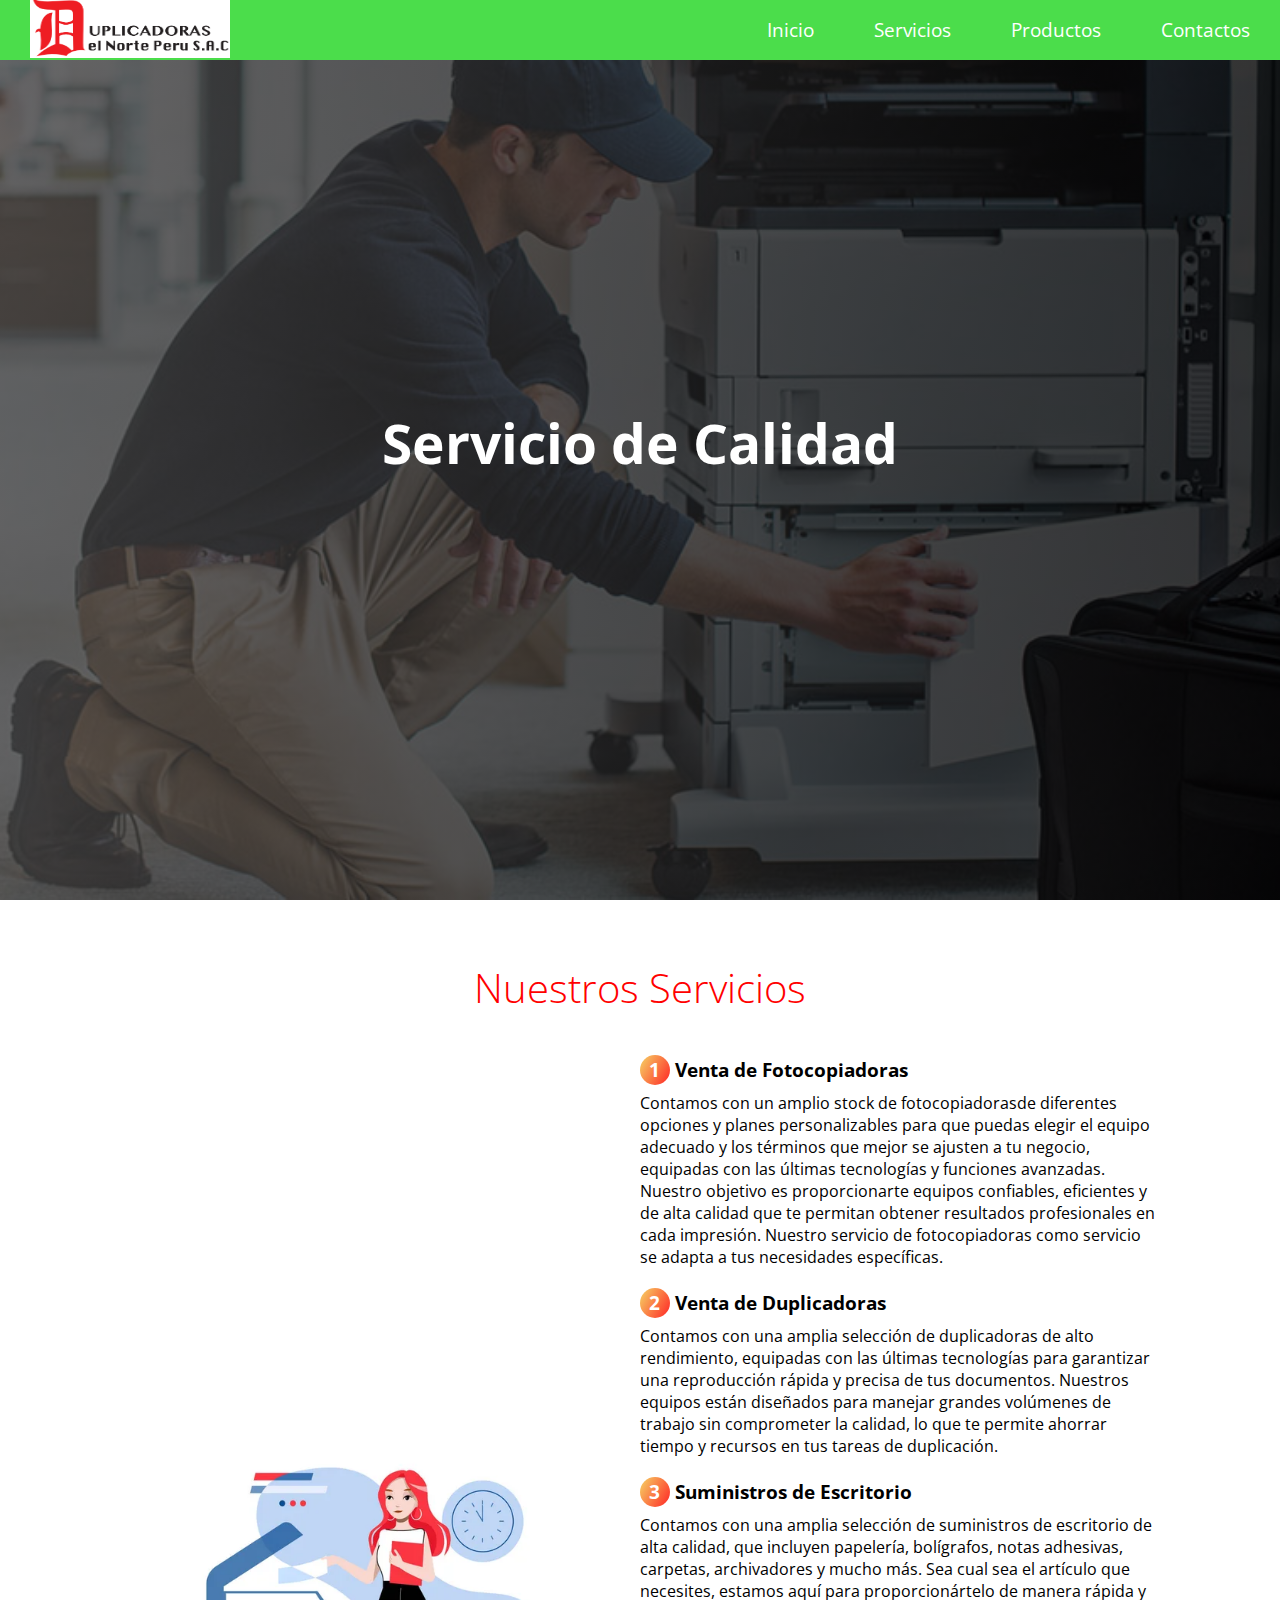
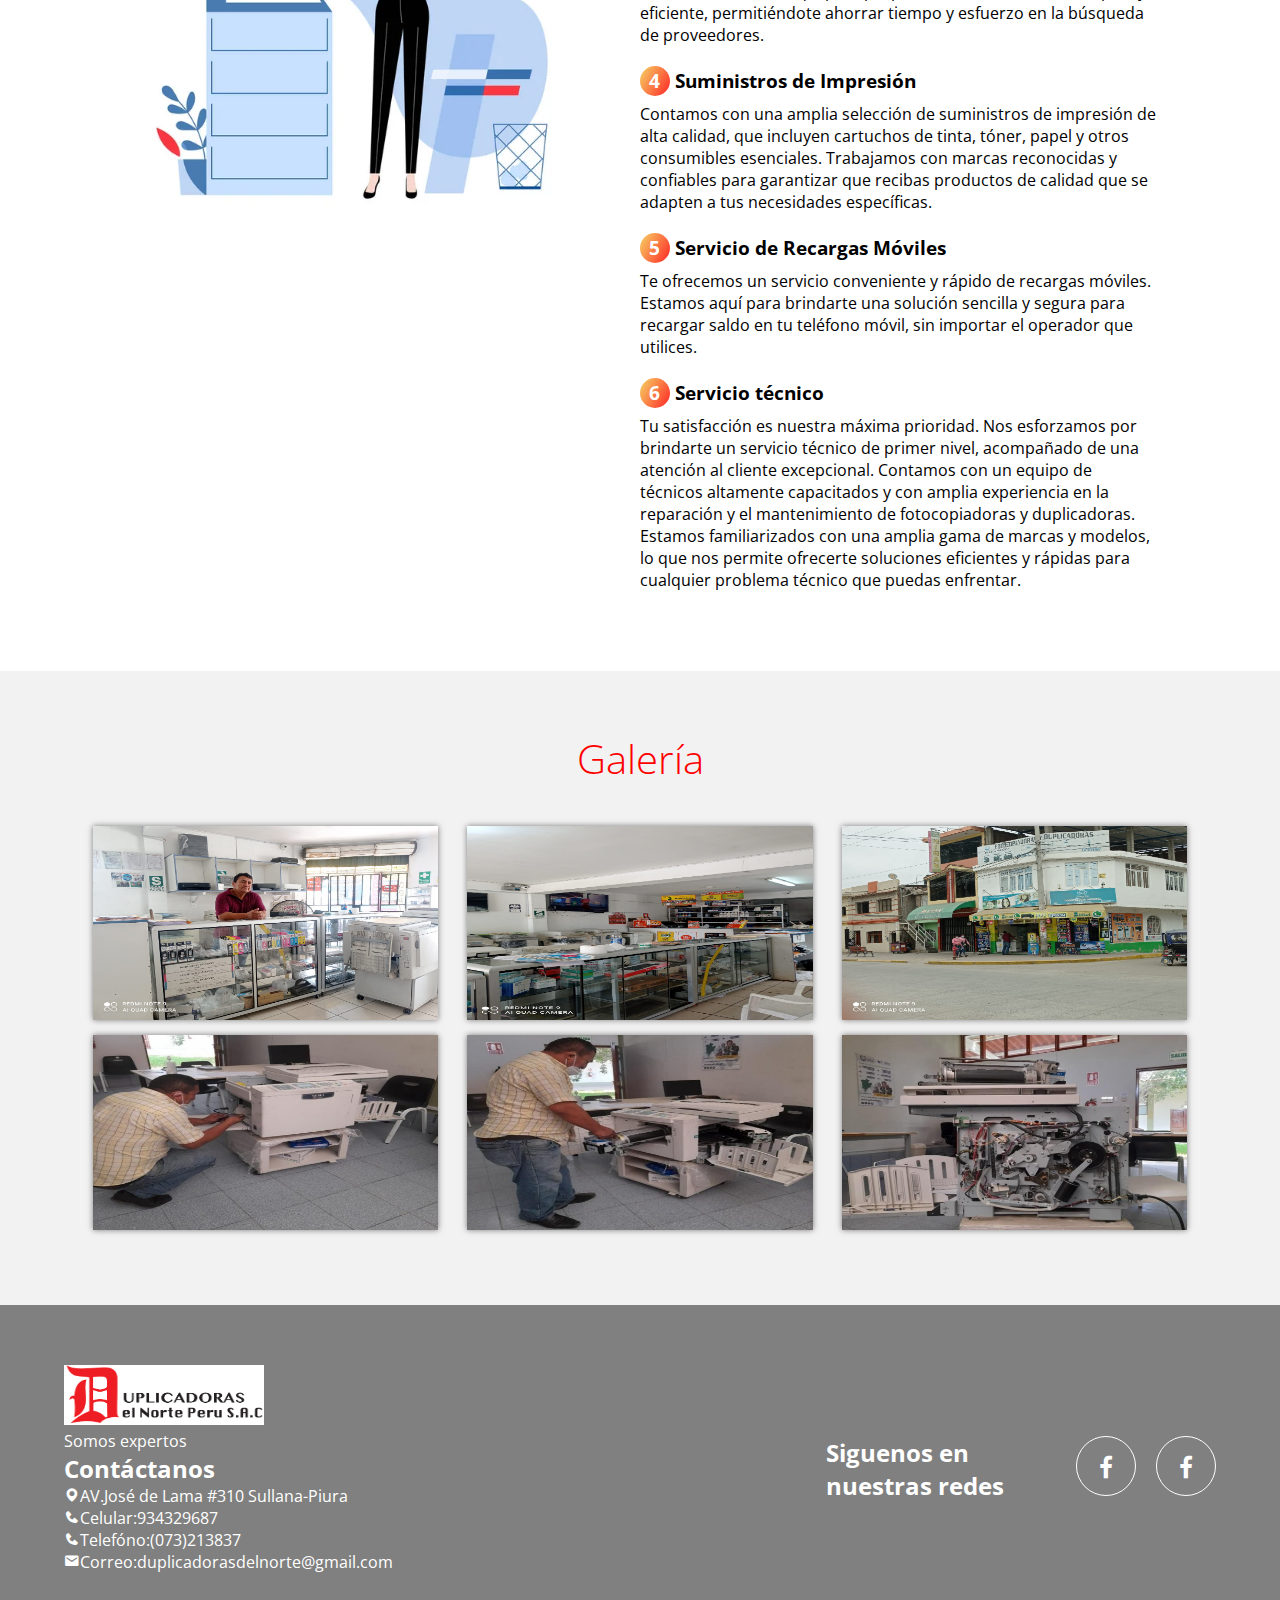
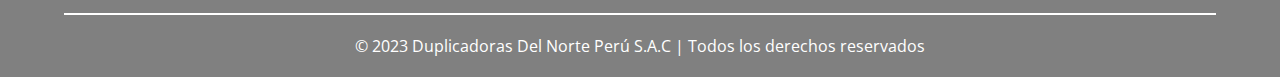
<file: Servicios.html>
<!DOCTYPE html>
<html lang="es">
<head>
    <meta charset="utf-8">
    <meta name="viewport" content="width=device-width, user-scalable=yes, inicial-scale=1,
    maximum-scale=3.0, minimum-scale=1.0">
    <title>Servicios | Duplicadoras Del Norte Perú S.A.C</title>
   
    <link rel="stylesheet" href="css/estilos.css"> 
    <link rel="stylesheet" href="css/servicios.css">
    
    <link href='https://unpkg.com/boxicons@2.1.2/css/boxicons.min.css' rel='stylesheet'>
    <link href="https://fonts.googleapis.com/css2?family=Open+Sans:wght@300;400;700&display=swap" rel="stylesheet">
        
</head>

<body>
    <header class="header" id="inicio">
        <nav class="menu">
            <div class="logobox">
                <a href="index.html"><img class="logo" src="img2/logo.png" alt=""></a>
                    
                </a></img>
                <span class="btn-menu"><i class='bx bx-menu'></i></span>
            </div>

            <div class="list-container">
                <ul class="lists">
                    <li><a href="index.html">Inicio</a></li>
                    <li><a href="Servicios.html">Servicios</a></li>
                    <li><a href="Productos.html">Productos</a></li>
                    <li><a href="Contactos.html">Contactos</a></li>
                </ul>
            </div>
        </nav>

        <div class="contenedor head">
            <h1 class="titulo">Servicio de Calidad</h1>
        </div>

    </header>

    <main>
        <section class="contenedor" id="servicio">
            <h2 class="subtitulo">Nuestros Servicios</h2> 
            <div class="contenedor-servicio">
                <img src="img2/servicio.jpg" alt="">
                <div class="checklist-servicio">
                    <div class="service">
                        <h3 class="n-service"><span class="number">1</span>Venta de Fotocopiadoras</h3>
                        <p>Contamos con un amplio stock de fotocopiadorasde diferentes opciones y planes personalizables para que puedas elegir el equipo adecuado y los términos que mejor se ajusten a tu negocio, equipadas con las últimas tecnologías y funciones avanzadas. Nuestro objetivo es proporcionarte equipos confiables, eficientes y de alta calidad que te permitan obtener resultados profesionales en cada impresión. Nuestro servicio de fotocopiadoras como servicio se adapta a tus necesidades específicas.</p>
                    </div>
                    <div class="service">
                        <h3 class="n-service"><span class="number">2</span>Venta de Duplicadoras</h3>
                        <p> Contamos con una amplia selección de duplicadoras de alto rendimiento, equipadas con las últimas tecnologías para garantizar una reproducción rápida y precisa de tus documentos. Nuestros equipos están diseñados para manejar grandes volúmenes de trabajo sin comprometer la calidad, lo que te permite ahorrar tiempo y recursos en tus tareas de duplicación.</p>
                    </div>
                    <div class="service">
                        <h3 class="n-service"><span class="number">3</span>Suministros de Escritorio</h3>
                        <p> Contamos con una amplia selección de suministros de escritorio de alta calidad, que incluyen papelería, bolígrafos, notas adhesivas, carpetas, archivadores y mucho más. Sea cual sea el artículo que necesites, estamos aquí para proporcionártelo de manera rápida y eficiente, permitiéndote ahorrar tiempo y esfuerzo en la búsqueda de proveedores.</p>
                    </div>
                    <div class="service">
                        <h3 class="n-service"><span class="number">4</span>Suministros de Impresión</h3>
                        <p>Contamos con una amplia selección de suministros de impresión de alta calidad, que incluyen cartuchos de tinta, tóner, papel y otros consumibles esenciales. Trabajamos con marcas reconocidas y confiables para garantizar que recibas productos de calidad que se adapten a tus necesidades específicas.</p>
                    </div>
                    <div class="service">
                        <h3 class="n-service"><span class="number">5</span>Servicio de Recargas Móviles</h3>
                        <p>Te ofrecemos un servicio conveniente y rápido de recargas móviles. Estamos aquí para brindarte una solución sencilla y segura para recargar saldo en tu teléfono móvil, sin importar el operador que utilices.</p>
                    </div>
                    <div class="service">
                        <h3 class="n-service"><span class="number">6</span>Servicio técnico</h3>
                        <p>Tu satisfacción es nuestra máxima prioridad. Nos esforzamos por brindarte un servicio técnico de primer nivel, acompañado de una atención al cliente excepcional. Contamos con un equipo de técnicos altamente capacitados y con amplia experiencia en la reparación y el mantenimiento de fotocopiadoras y duplicadoras. Estamos familiarizados con una amplia gama de marcas y modelos, lo que nos permite ofrecerte soluciones eficientes y rápidas para cualquier problema técnico que puedas enfrentar.</p>
                    </div>
                </div>
            </div>
        </section>
        <section class="gallery" id="portafolio">
            <div class="contenedor">
                <h2 class="subtitulo">Galería</h2>
                <div class="contenedor-galeria">
                    <img src="img2/galeria1-fotor-2023061517220.jpg" alt="" class="img-galeria">
                    <img src="img2/galeria2-fotor-2023061517636.jpg" alt="" class="img-galeria">
                    <img src="img2/galeria3-fotor-20230615171020.jpg" alt="" class="img-galeria">
                    <img src="img2/galeria4-fotor-20230615172127.jpg" alt="" class="img-galeria">
                    <img src="img2/galeria5-fotor-20230615172229.jpg" alt="" class="img-galeria">
                    <img src="img2/galeria6-fotor-20230615172314.jpg" alt="" class="img-galeria">
                </div>
            </div>
        </section>
        <section class="imagen-light">
            <img src="img2/close.svg" alt="" class="close">
            <img src="img2/galeria6-fotor-20230615172314.jpg" alt="" class="agregar-imagen">
        </section>

    </main>

    <footer id="contacto">
        <div class="contenedor footer-content">
            <div class="contact-us">
                <img class="brand" src="img2/logo.png" alt="">
                <p>Somos expertos</p>
                <h2>Contáctanos</h2>
                <p><i class='bx bxs-map'></i>AV.José de Lama #310 Sullana-Piura</p>
                <p><i class='bx bxs-phone'></i>Celular:934329687</p>
                    <p><i class='bx bxs-phone'></i>Telefóno:(073)213837</p>
                    <p><i class='bx bxs-envelope'></i>Correo:duplicadorasdelnorte@gmail.com</p>
            
            </div>
            <div class="social-media"><h2 class="contact-us">Siguenos en nuestras redes</h2>
                <a href="https://web.facebook.com/profile.php?id=100085324454650&_rdc=1&_rdr" class="social-media-icon">
                    <i class='bx bxl-facebook'></i>
                </a>
                <a href="https://web.facebook.com/profile.php?id=100086003599680&_rdc=1&_rdr" class="social-media-icon">
                    <i class='bx bxl-facebook'></i>
                </a>
               
            </div>
            
        </div>
        <div class="line"></div>
        <p><center class="derechos">© 2023 Duplicadoras Del Norte Perú S.A.C | Todos los derechos reservados</center> </p>
    </footer>
    
    <script src="js/menu.js"></script>
    <script src="js/lightbox.js"></script>

</body>
</html>
</file>
<file: css/estilos.css>
*{
    margin: 0;
    padding: 0;
    box-sizing: border-box;
}

body{
    font-family: 'Open Sans', sans-serif;
}

.contenedor{
    width: 90%;
    max-width: 1200px;
    overflow: hidden;
    margin: auto;
    padding: 60px 0;

}

/*Menu de navegacion*/
.menu{
    position: fixed;
    top: 0;
    left: 0;
    width: 100%;
    height: 60px;
    background: #4bdd4b;
    display: flex;
    justify-content: space-between;
    align-items: center;
    z-index: 9999;
    
}

.logobox a > img{
    height: 60px;
    width: 200px;
}
.btn-menu{display: none;}
.menu .logobox{margin-left: 30px;}
.menu .logobox h1 > a{
    text-decoration: none;
    color: #fff;
    font-size: 30px;
    font-weight: 400;
}

.menu .logobox h1 > a > i{color: #f8b30e; margin-right: 10px;}
.menu .list-container{margin-left: 20px;}
.menu .list-container .lists{display: flex;}
.menu .list-container .lists li{list-style: none;}
.menu .list-container .lists li a{
    text-decoration: none;
    color: #fff;
    margin: 0px 30px;
    font-size: 19px;
    transition: 300ms;
}

.menu .list-container .lists li a:hover{color: #ff0000;}
.menu .list-container .lists li a:active{color: #ff0000;}


/*Baner*/
header{
    height: 100vh;
    background-image: linear-gradient(to right, rgba(67, 67, 67, 0) 0%, rgba(0, 0, 0, 0) 100%), url(../img2/baner2.png);
    background-repeat: no-repeat;
    background-size: contain;
    background-attachment: fixed;
    background-position: center;
}

.head{
    text-align: center;
    padding: 0;
    height: 100%;
    display: flex;
    justify-content: center;
    align-items: center;
    flex-direction: column;
    color: #fff;
}

 .titulo{
     font-size: 55px;
     margin-bottom: 15px;
 }

 .copy{
     font-weight: 300;
     font-size: 30px;
 }

 .contenedor-servicio{
     display: flex;
     justify-content: space-evenly;
     align-items: center;
     flex-wrap: wrap; 
 }

 .contenedor-servicio img{
     width: 40%;
 }

 .checklist-servicio{
     width: 45%;
 }

 .service{
     margin-bottom: 20px;
 }

 .n-service{
     margin-bottom: 7px;
     color: #ff0000;
 }

 .cuadro{
    border-radius: 1em;
    padding: 1.5em 1.5em;
    border: 1px solid #008000;

 }

 /* Estilos para el apartado de "¿Por qué elegirnos?" */
 .why-choose-us-section {
    background-color: #f1f1f1;
    padding: 50px;
  }

  .why-choose-us-container {
    display: flex;
    justify-content: space-between;
    align-items: center;
    flex-wrap: wrap;
  }

  .why-choose-us-item {
    flex-basis: 30%;
    margin-bottom: 30px;
  }

  .why-choose-us-icon {
    font-size: 36px;
    margin-bottom: 10px;
  }

  .why-choose-us-title {
    font-size: 20px;
    font-weight: bold;
    margin-bottom: 10px;
  }

  .why-choose-us-description {
    font-size: 16px;
    line-height: 1.5;
  }

  @media (max-width: 768px) {
    .why-choose-us-item {
      flex-basis: 100%;
    }
  }

  /* Estilos para el apartado de misión y visión */
  .mission-vision-section {
    background-color: #f1f1f1;
    padding: 50px;
  }

  .mission-vision-container {
    display: flex;
    justify-content: space-between;
    align-items: center;
    margin-bottom: 40px;
  }

  .mission-vision-container .container-image {
    flex-basis: 40%;
    max-width: 40%;
  }

  .mission-vision-container .container-text {
    flex-basis: 55%;
    max-width: 55%;
  }

  .mission-vision-container img {
    display: block;
    width: 400px;
    height: 200px; /* Establece la altura deseada para las imágenes */
    border-radius: 5px;
    object-fit: cover; /* Ajusta el tamaño y recorta las imágenes */
  }

  .mission-vision-container h2 {
    font-size: 24px;
    font-weight: bold;
    margin-bottom: 10px;
  }

  .mission-vision-container p {
    font-size: 15px;
    line-height: 1.5;
  }

  @media (min-width: 768px) {
    .mission-vision-container {
      flex-direction: row;
      align-items: center;
    }

    .mission-vision-container .container-image {
      flex-basis: 40%;
      margin-bottom: 0;
    }

    .mission-vision-container .container-text {
      flex-basis: 60%;
      text-align: left;
    }
  }


 /*Pie de pagina*/
 footer{
     background: grey;
     padding-bottom: 0.1px;
 }

 .footer-content{
     display: flex;
     justify-content: space-between;
     align-items: center;
     flex-wrap: wrap;
     padding-top: 60px;
     padding-bottom: 40px;
 }

 .contact-us{
     width: 40%;
     color: #fff;
 }

 .brand{
     font-weight: 500;
     font-size: 40px;
     height: 60px;
     width: 200px;
 }

 .brand+p{
     font-weight: 500px;
 }

 .social-media{
     width: 50%;
     display: flex;
     justify-content: flex-end;
 }

 .social-media-icon{
     display: inline-block;
     margin-left: 20px;
     width: 60px;
     height: 60px;
     border: 1px solid #fff;
     border-radius: 50%;
     text-align: center;
     color: #fff;
 }

 .social-media-icon:hover{
     background: #fff;
     color: #ff0000;
 }
 .social-media-icon i{
     font-size: 30px;
     line-height: 60px;
 }

 .derechos{
    color: #fff;
    text-align: center;
    margin-bottom: 20px;
    
 }

 .line{
     width: 90%;
     max-width: 1200px;
     margin: 0 auto;
     height: 2px;
     background: #fff;
     margin-bottom: 20px;
    
 }


 /*RESPONSIVE*/

 @media screen and (max-width:800px){

     .btn-menu{
        position: absolute;
        top: 12px;
        right: 30px; 
        display: block;
        color: #fff;
        font-size: 30px;
     }

     .menu .list-container{
         position: absolute;
         top: 60px;
         left: -100%;
         width: 90%;
         height: calc(100vh - 60px);
         background: #000;
         border-top: 3px solid #fff;
     }

     .menu .list-container .lists{
         display: block;
         width: 90%;
         margin: 50px auto;
     }

     .menu .list-container .lists li{
         display: flex;
         justify-content: center;
         border-bottom: 2px solid #fff;
     }

     .menu .list-container .lists li a{
         margin: 5px 0px;
     }

     .titulo{
         font-size: 40px;
     }

     .contenedor-servicio img{
         width: 80%;
         margin-bottom: 40px;
     }

     .checklist-servicio{
         width: 80%;
     }

     .service{
         margin-bottom: 30px;
     }

     .agregar-imagen{
         width: 80%;
     }

     .img-galeria{
         width: 45%;
     }

     .footer-content{
         justify-content: center;
     }

     .social-media{
         width: 80%;
         justify-content: space-evenly;
     }
     
     .social-media-icon{
         margin-left: 0;
     }

     .social-media i{
         margin-left: 0;
     }

     .contact-us{
         text-align: center;
         width: 80%;
         margin-bottom: 40px;
     }     
        
}

 @media screen and (max-width:500px){
     .menu{
         width: 100vw;
     }

     .titulo{
         font-size: 30px;
     }

     .subtitulo{
         font-size: 30px;
     }

     .agregar-imagen{
         width: 95%;
     }

     .img-galeria{
        width: 95%;
    }

    .social-media{
        width: 100%;
    }

    .contact-us{
        width: 90%;
    }


 }
</file>
<file: css/contactos.css>
@import url('https://fonts.googleapis.com/css2?family=Open+Sans:wght@300;400;700&display=swap');


/*Baner*/
header{
    height: 100vh;
    background-image: linear-gradient(to right, rgba(67, 67, 67, 0.801) 0%, rgba(0, 0, 0, 0.801) 100%), url(../img2/banner_contacto.png);
    background-repeat: no-repeat;
    background-size: cover;
    background-attachment: fixed;
    background-position: center;
}

body{
    font-family: 'Open Sans', sans-serif;
}

.subtitulo{
    text-align: center;
    font-weight: 300;
    color: #ff0000;
    margin-bottom: 40px;
    font-size: 40px;
}

/*Formulario de Contacto*/
main{
    /*background-image: linear-gradient(to top, #cfd9df 0%, #e2ebf0 100%);*/
    min-height: 100vh;
    width: 100%;
    display: flex;
}

.form{
    background-color: #fff;
    width: 90%;
    margin: auto;
    max-width: 400px;
    border-radius: 1em;
    padding: 3.5em 1.5em;
    border: 1px solid #008000;
}

.form__container{
    width: 100%;
    display: grid;
    gap: 1em;
    grid-auto-columns: 100%;
}

.form__title{
    text-align: center;
}

.form__input{
    font-family: inherit;
    font-size: 1rem;
    padding: .8em 1em;
    outline: none;
    border: none;
    border: 1px solid #008000;
    border-radius: 0.2em;
}

.form__input--message{
    resize: none;
    padding: 1.8em 1em;
    margin-bottom: 5.em;

}


.form__cta{
    font-family: inherit;
    font-size: 1rem;
    background-color: #ff0000;
    color: #fff;
    border: none;
    font-weight: 300;
    padding: .7em 0;
    border-radius: .2em;
    cursor: pointer;
    font-weight: 400;
}

@media (max-width:450px){
    .form{
        padding: 3.5em 1em;
    }

}


/*RESPONSIVE*/

@media screen and (max-width:800px){

    .btn-menu{
       position: absolute;
       top: 12px;
       right: 30px; 
       display: block;
       color: #fff;
       font-size: 30px;
    }

    .menu .list-container{
        position: absolute;
        top: 60px;
        left: -100%;
        width: 90%;
        height: calc(100vh - 60px);
        background: #000;
        border-top: 3px solid #fff;
    }

    .menu .list-container .lists{
        display: block;
        width: 90%;
        margin: 50px auto;
    }

    .menu .list-container .lists li{
        display: flex;
        justify-content: center;
        border-bottom: 2px solid #fff;
    }

    .menu .list-container .lists li a{
        margin: 5px 0px;
    }

    .titulo{
        font-size: 40px;
    }

    .contenedor-servicio img{
        width: 80%;
        margin-bottom: 40px;
    }

    .checklist-servicio{
        width: 80%;
    }

    .service{
        margin-bottom: 30px;
    }

    .agregar-imagen{
        width: 80%;
    }

    .img-galeria{
        width: 45%;
    }

    .footer-content{
        justify-content: center;
    }

    .social-media{
        width: 80%;
        justify-content: space-evenly;
    }
    
    .social-media-icon{
        margin-left: 0;
    }

    .social-media i{
        margin-left: 0;
    }

    .contact-us{
        text-align: center;
        width: 80%;
        margin-bottom: 40px;
    }

}

@media screen and (max-width:500px){
    .menu{
        width: 100vw;
    }

    .titulo{
        font-size: 30px;
    }

    .subtitulo{
        font-size: 30px;
    }

    .agregar-imagen{
        width: 95%;
    }

    .img-galeria{
       width: 95%;
   }

   .social-media{
       width: 100%;
   }

   .contact-us{
       width: 90%;
   }


}
</file>
<file: css/productos.css>
/*Baner*/
header{
    height: 100vh;
    background-image: linear-gradient(to right, rgba(67, 67, 67, 0.801) 0%, rgba(0, 0, 0, 0.801) 100%), url(../img2/baner3.jpg);
    background-repeat: no-repeat;
    background-size: cover;
    background-attachment: fixed;
    background-position: center;
}

/* Nuestra Historia*/
.subtitulo{
    text-align: center;
    font-weight: 300;
    color: #ff0000;
    margin-bottom: 40px;
    font-size: 40px;
}

/* Estilos para las promociones especiales */
.promotions-container {
    display: flex;
    flex-wrap: wrap;
    justify-content: space-between;
    margin-top: 20px;
  }

  .promotion {
    width: 30%; /* Ajusta el ancho según tu diseño */
    background-color: #c0c0c0;
    padding: 20px;
    border-radius: 5px;
    margin-bottom: 20px;
    margin: 20px;
    box-shadow: 0 5px 10px rgba(0, 0, 0, 0.1);
  }

  .promotion img {
    width: 100%;
    border-radius: 5px;
    margin-bottom: 10px;
    transition: transform 0.3s;
  }

  .promotion:hover {
    transform: scale(1.05);
  }

  .promotion:hover img {
    transform: scale(1.1);
  }

  .promotion h3 {
    font-size: 18px;
    margin-bottom: 10px;
  }

  .promotion p {
    margin-bottom: 10px;
  }

  .btn {
    display: inline-block;
    background-color: #333;
    color: #fff;
    padding: 8px 15px;
    text-decoration: none;
    border-radius: 3px;
    transition: background-color 0.3s ease;
  }

  .btn:hover {
    background-color: #555;
  }


.imagen-light{
    position: fixed;
    background: rgba(0, 0, 0, 0.6);
    width: 100%;
    height: 100%;
    top: 0;
    left: 0;
    display: flex;
    justify-content: center;
    align-items: center;
    transform: translate(100%);
    transition: transform .2s ease-in-out;
}


.show{
    transform: translate(0);
}

.agregar-imagen{
    object-fit: cover;
    width: 60%;
    border-radius: 10px;
    transform: scale(0);
    transition: transform .3s .2;
}

.showImage{
    transform: scale(1);
}

.close{
    position: absolute;
    top: 70px;
    right: 15px;
    width: 40px;
    cursor: pointer;

}

.productos{
    width: 90%;
    max-width: 1200px;
    overflow: hidden;
    margin: auto;
    padding: 20px 0;
}



/*RESPONSIVE*/
 /* Estilos para las promociones especiales */
 .promotions-container {
    display: flex;
    flex-wrap: wrap;
    justify-content: space-between;
    margin-top: 20px;
  }

  .promotion {
    width: 100%; /* El ancho será del 100% en pantallas pequeñas */
    background-color: #c0c0c0;
    padding: 20px;
    border-radius: 5px;
    margin: 10px 0;
    box-shadow: 0 5px 10px rgba(0, 0, 0, 0.1);
  }

@media (min-width: 768px) {
    /* Estilos para pantallas más grandes (a partir de 768px de ancho) */
    .promotion {
      width: 30%; /* El ancho será del 30% en pantallas más grandes */
      margin: 10px;
    }
  }

  .promotion img {
    width: 100%;
    border-radius: 5px;
    cursor: pointer;
  }

/* Para la pagina en general */
@media screen and (max-width:800px){

    .btn-menu{
       position: absolute;
       top: 12px;
       right: 30px; 
       display: block;
       color: #fff;
       font-size: 30px;
    }

    .menu .list-container{
        position: absolute;
        top: 60px;
        left: -100%;
        width: 90%;
        height: calc(100vh - 60px);
        background: #000;
        border-top: 3px solid #fff;
    }

    .menu .list-container .lists{
        display: block;
        width: 90%;
        margin: 50px auto;
    }

    .menu .list-container .lists li{
        display: flex;
        justify-content: center;
        border-bottom: 2px solid #fff;
    }

    .menu .list-container .lists li a{
        margin: 5px 0px;
    }

    .titulo{
        font-size: 40px;
    }

    .contenedor-servicio img{
        width: 80%;
        margin-bottom: 40px;
    }

    .checklist-servicio{
        width: 80%;
    }

    .service{
        margin-bottom: 30px;
    }

    .agregar-imagen{
        width: 80%;
    }

    .img-galeria{
        width: 45%;
    }

    .footer-content{
        justify-content: center;
    }

    .social-media{
        width: 80%;
        justify-content: space-evenly;
    }
    
    .social-media-icon{
        margin-left: 0;
    }

    .social-media i{
        margin-left: 0;
    }

    .contact-us{
        text-align: center;
        width: 80%;
        margin-bottom: 40px;
    }

}

@media screen and (max-width:500px){
    .menu{
        width: 100vw;
    }

    .titulo{
        font-size: 30px;
    }

    .subtitulo{
        font-size: 30px;
    }

    .agregar-imagen{
        width: 95%;
    }

    .img-galeria{
       width: 95%;
   }

   .social-media{
       width: 100%;
   }

   .contact-us{
       width: 90%;
   }


}
</file>
<file: css/servicios.css>
/*Baner*/
header{
    height: 100vh;
    background-image: linear-gradient(to right, rgba(67, 67, 67, 0.801) 0%, rgba(0, 0, 0, 0.801) 100%), url(../img2/baner4.png);
    background-repeat: no-repeat;
    background-size: cover;
    background-attachment: fixed;
    background-position: center;
}

/* Nuestro servicio*/
.subtitulo{
    text-align: center;
    font-weight: 300;
    color: #ff0000;
    margin-bottom: 40px;
    font-size: 40px;
}

.contenedor-servicio{
    display: flex;
    justify-content: space-evenly;
    align-items: center;
    flex-wrap: wrap;
}

.contenedor-servicio img{
    width: 40%;
    transition: 5s;
}

/*Animacion imagen*/
.contenedor-servicio img:hover{
    transform: rotateY(360deg);
}

.checklist-servicio{
    width: 45%;
}

.service{
    margin-bottom: 20px;
}

.n-service{
    margin-bottom: 7px;
    color: #000000;
}

.number{ 
    display: inline-block;
    background-image: linear-gradient(120deg, #f6d465 0%, #ff2525 100%);
    width: 30px;
    height: 30px;
    color: #fff;
    text-align: center;
    border-radius: 50%;
    font-weight: 700;
    line-height: 30px;
    margin-right: 5px;
}

/*Galeria*/
.gallery{
    background: #f2f2f2;
}

.contenedor-galeria{
    display: flex;
    justify-content: space-evenly;
    flex-wrap: wrap;
}

.img-galeria{
    object-fit: cover;
    width: 30%;
    display: block;
    margin-bottom: 15px;
    box-shadow: 0 0 6px rgba(0, 0, 0, 0.5);
    cursor: pointer;
}

.imagen-light{
    position: fixed;
    background: rgba(0, 0, 0, 0.6);
    width: 100%;
    height: 100%;
    top: 0;
    left: 0;
    display: flex;
    justify-content: center;
    align-items: center;
    transform: translate(100%);
    transition: transform .2s ease-in-out;
}


.show{
    transform: translate(0);
}

.agregar-imagen{
    object-fit: cover;
    width: 60%;
    border-radius: 10px;
    transform: scale(0);
    transition: transform .3s .2;
}

.showImage{
    transform: scale(1);
}

.close{
    position: absolute;
    top: 70px;
    right: 15px;
    width: 40px;
    cursor: pointer;

}


/*RESPONSIVE*/

@media screen and (max-width:800px){

    .btn-menu{
       position: absolute;
       top: 12px;
       right: 30px; 
       display: block;
       color: #fff;
       font-size: 30px;
    }

    .menu .list-container{
        position: absolute;
        top: 60px;
        left: -100%;
        width: 90%;
        height: calc(100vh - 60px);
        background: #000;
        border-top: 3px solid #fff;
    }

    .menu .list-container .lists{
        display: block;
        width: 90%;
        margin: 50px auto;
    }

    .menu .list-container .lists li{
        display: flex;
        justify-content: center;
        border-bottom: 2px solid #fff;
    }

    .menu .list-container .lists li a{
        margin: 5px 0px;
    }

    .titulo{
        font-size: 40px;
    }

    .contenedor-servicio img{
        width: 80%;
        margin-bottom: 40px;
    }

    .checklist-servicio{
        width: 80%;
    }

    .service{
        margin-bottom: 30px;
    }

    .agregar-imagen{
        width: 80%;
    }

    .img-galeria{
        width: 45%;
    }

    .footer-content{
        justify-content: center;
    }

    .social-media{
        width: 80%;
        justify-content: space-evenly;
    }
    
    .social-media-icon{
        margin-left: 0;
    }

    .social-media i{
        margin-left: 0;
    }

    .contact-us{
        text-align: center;
        width: 80%;
        margin-bottom: 40px;
    }

}

@media screen and (max-width:500px){
    .menu{
        width: 100vw;
    }

    .titulo{
        font-size: 30px;
    }

    .subtitulo{
        font-size: 30px;
    }

    .agregar-imagen{
        width: 95%;
    }

    .img-galeria{
       width: 95%;
   }

   .social-media{
       width: 100%;
   }

   .contact-us{
       width: 90%;
   }


}
</file>
